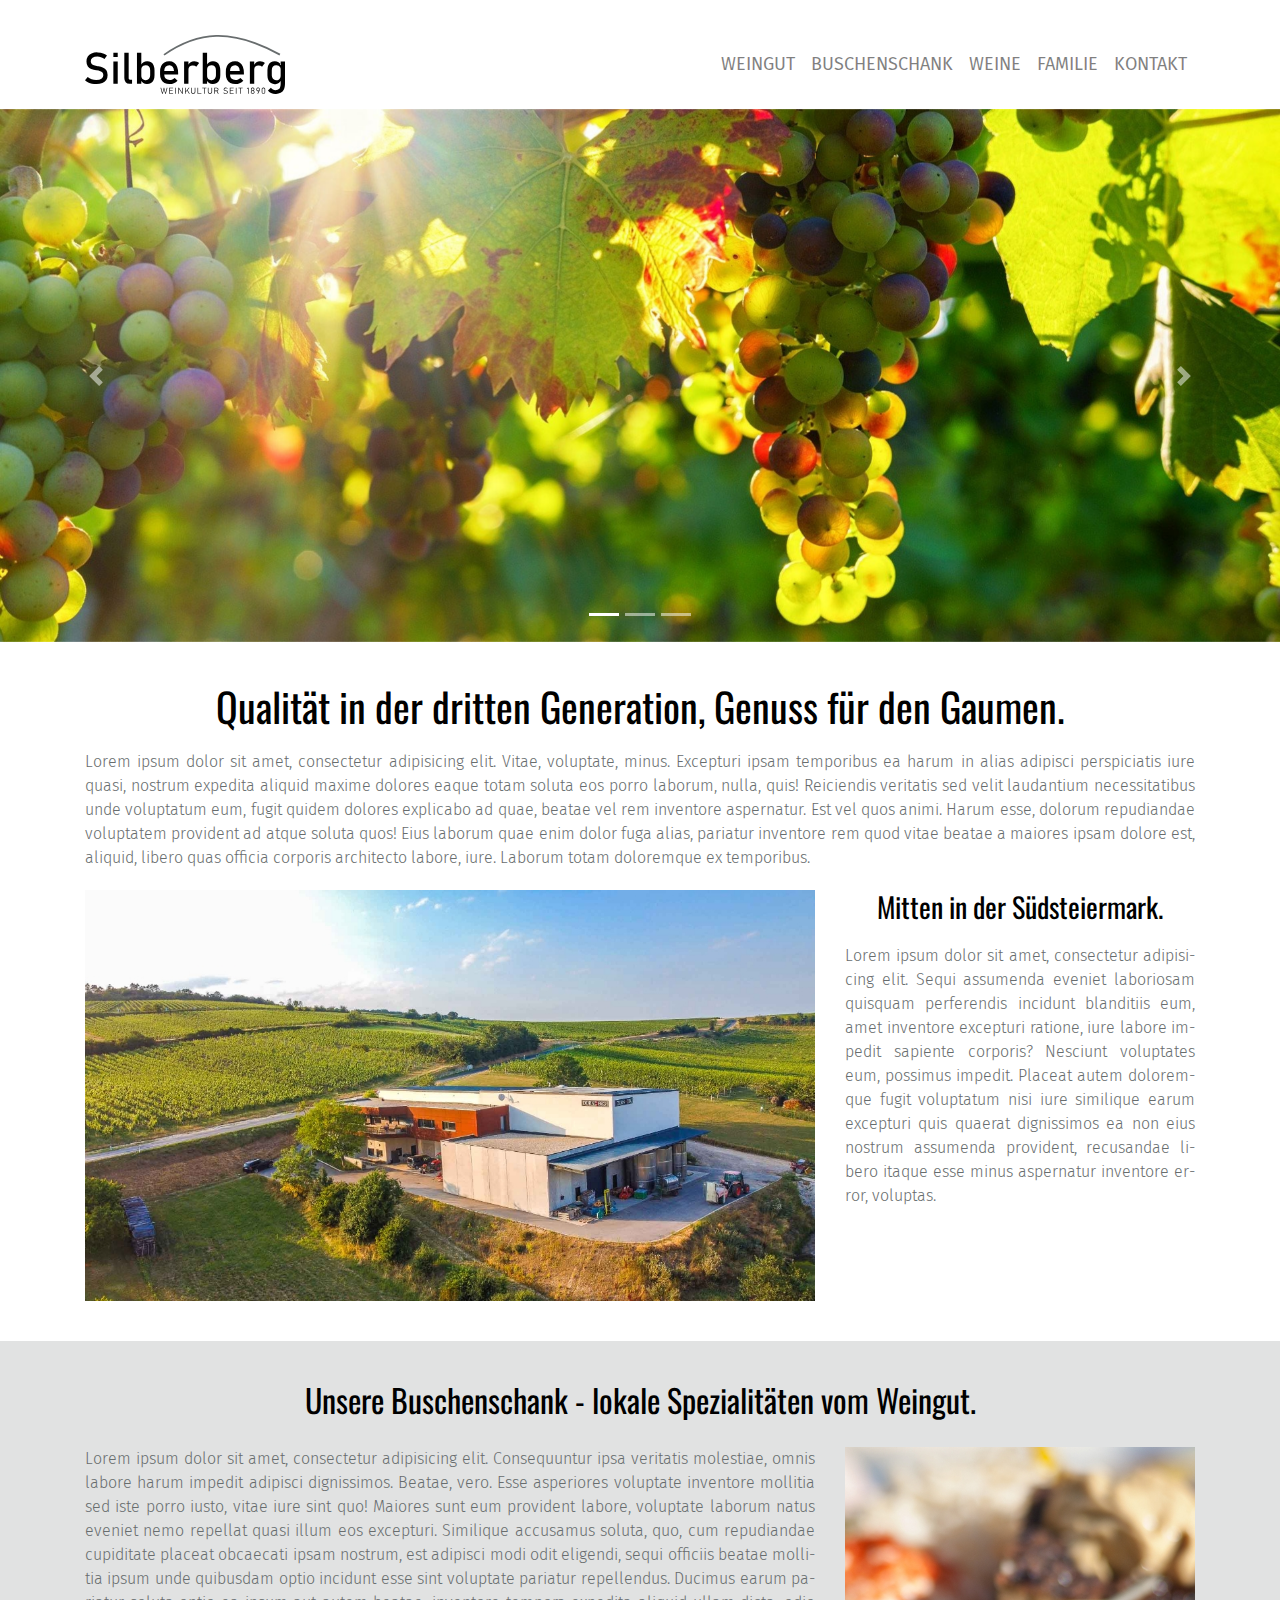
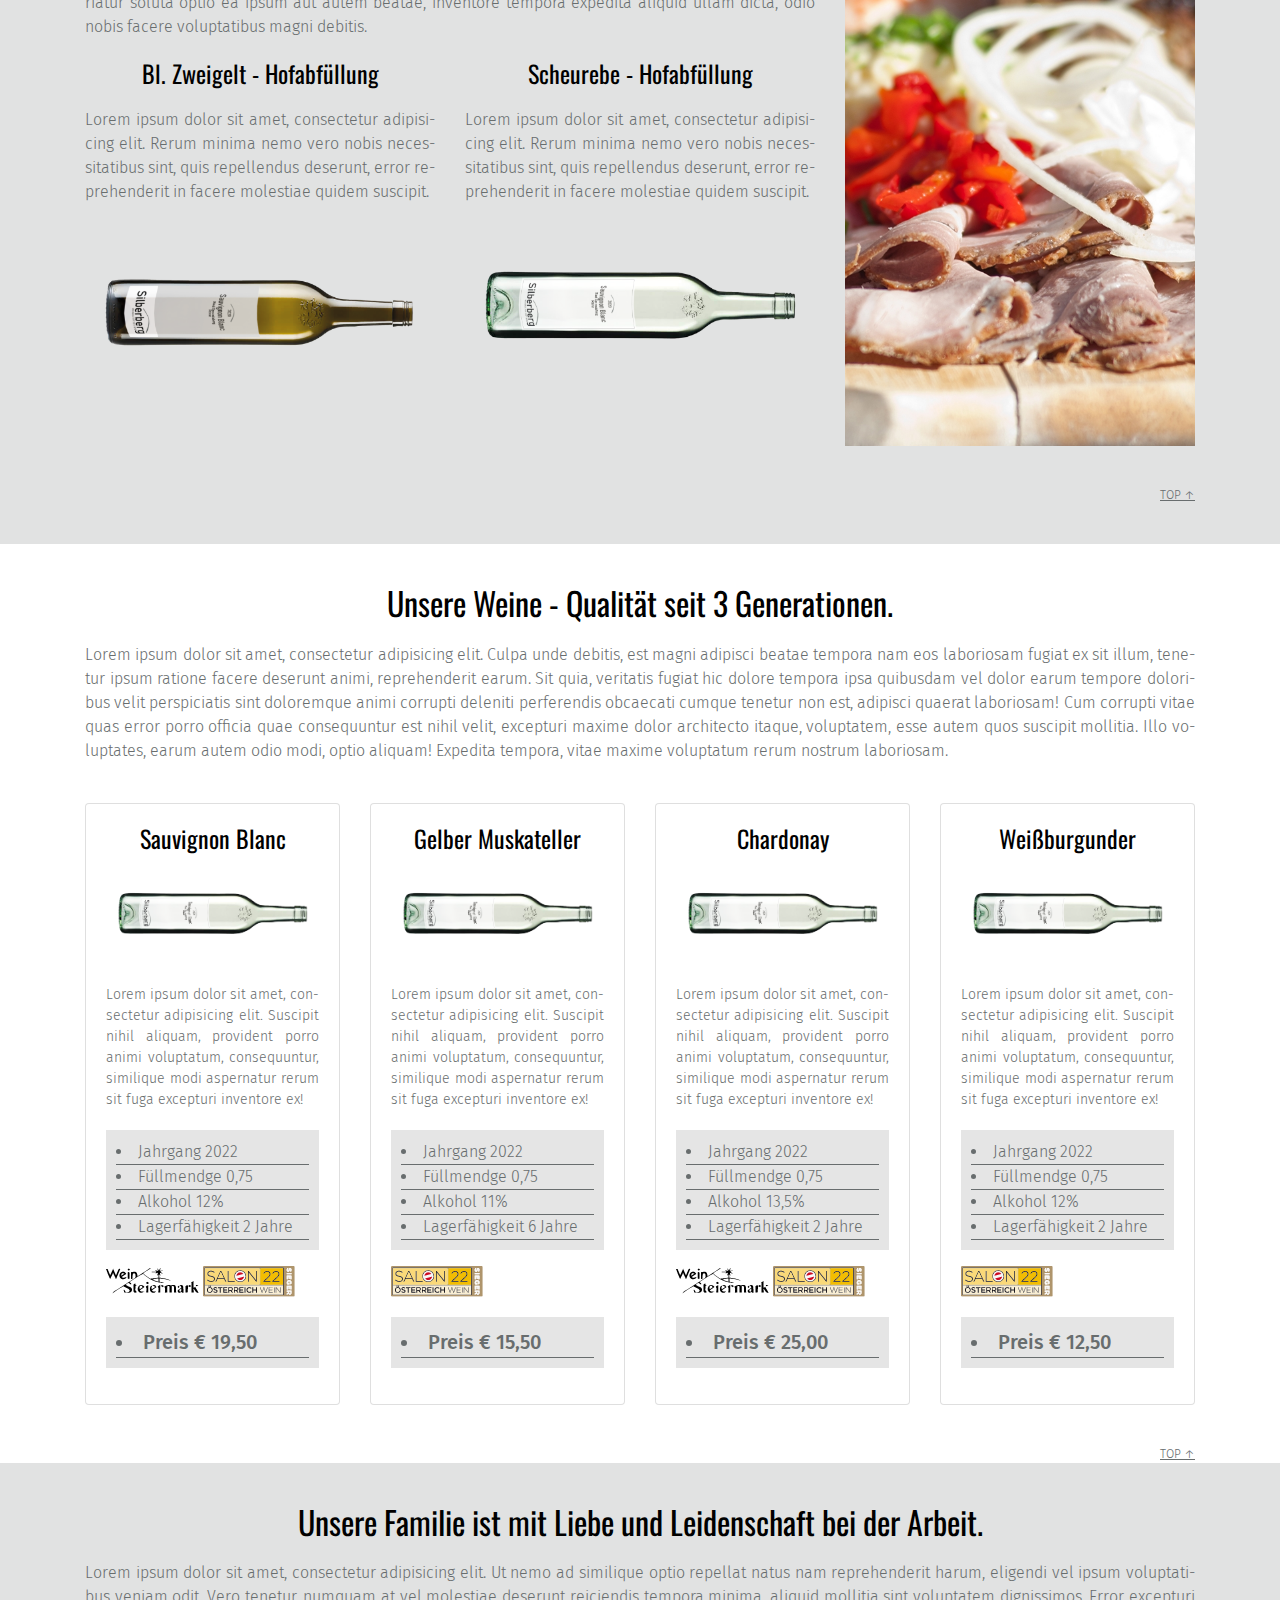
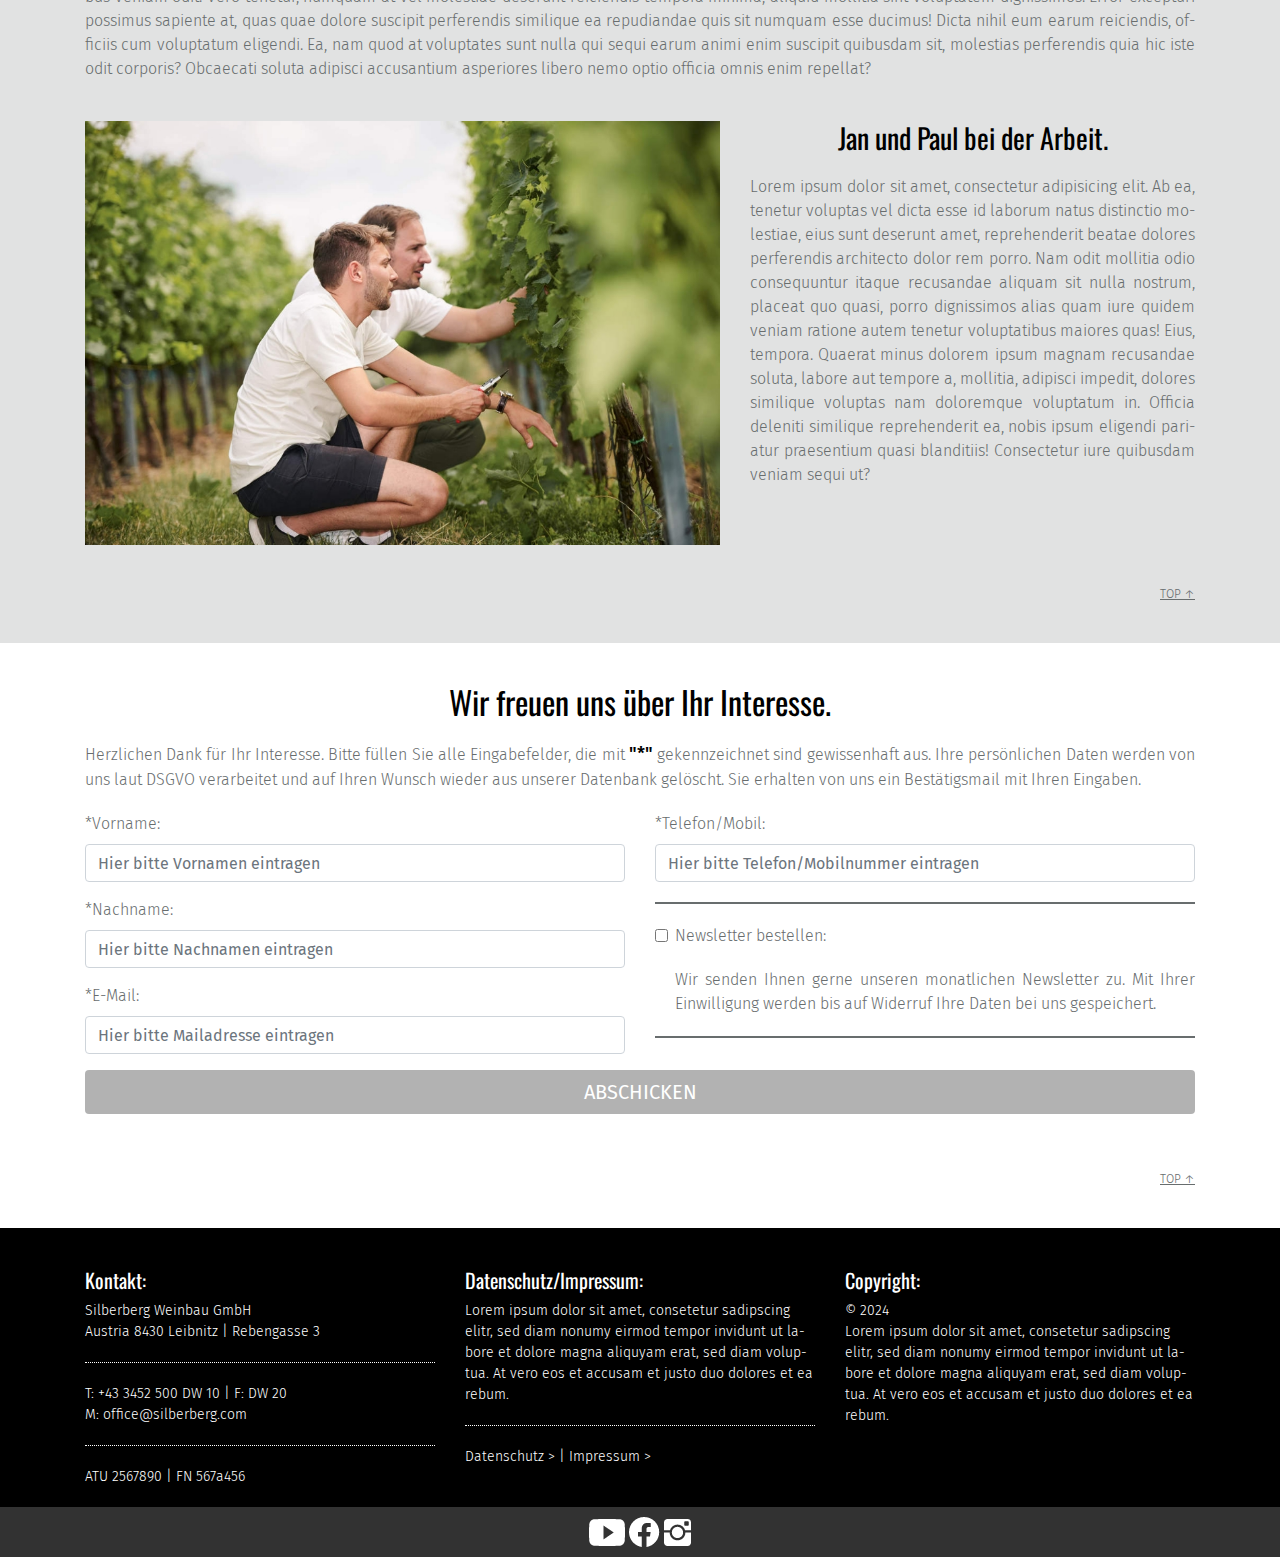
<file: pb01/index.html>
<!DOCTYPE html>
<html lang="de">
<head>
    <title>Weingut Silberberg - Genuss für den Gaumen</title>
    <link href="css/bootstrap.css" rel="stylesheet" type="text/css">
    <link href="css/custom.css" rel="stylesheet" type="text/css">
    <meta charset="UTF-8">
    <meta name="viewport" content="width=device-width, intitial-scale=1.0">
    <meta name="description" content="Weingut Silberberg, Qalitätsweine in der dritten Generation, Genuss für den Gaumen">
    <meta name="keywords" content="Weingut, Genuss">
</head>
<body>
<!-- Begin header - (navbar, carousel) -->
<header id="top" class="container-fluid">
    <div class="container">
        <nav class="navbar navbar-expand-lg navbar-light">
  <a class="navbar-brand" href="#">
      <img class="size-brand" src="img/Logo_Silberberg.svg" alt="Silberberg, Weinbau Gmbh" title="Silberberg">
  </a>
  <button class="navbar-toggler" type="button" data-toggle="collapse" data-target="#navbarSupportedContent" aria-controls="navbarSupportedContent" aria-expanded="false" aria-label="Toggle navigation">
    <span class="navbar-toggler-icon"></span>
  </button>

  <div class="collapse navbar-collapse" id="navbarSupportedContent">
    <ul class="navbar-nav ml-auto">
      <li class="nav-item mx-auto">
        <a class="nav-link" href="#weingut">Weingut</a>
      </li>
      <li class="nav-item mx-auto">
        <a class="nav-link" href="#schank">Buschenschank</a>
      </li>
      <li class="nav-item mx-auto">
        <a class="nav-link" href="#weine">Weine</a>
      </li>
      <li class="nav-item mx-auto">
        <a class="nav-link" href="#winzer">Familie</a>
      </li>
      <li class="nav-item mx-auto">
        <a class="nav-link" href="#kontakt">Kontakt</a>
      </li>
    </ul>
  </div>
</nav>
    </div>
     <!-- Begin Carousel - 3 x Images -->
        <div id="carouselExampleIndicators" class="carousel slide" data-ride="carousel">
  <ol class="carousel-indicators">
    <li data-target="#carouselExampleIndicators" data-slide-to="0" class="active"></li>
    <li data-target="#carouselExampleIndicators" data-slide-to="1"></li>
    <li data-target="#carouselExampleIndicators" data-slide-to="2"></li>
  </ol>
  <div class="carousel-inner">
    <div class="carousel-item active">
      <img src="img/silberberg_weingarten_weisswein_weinrebe.jpg" class="d-block w-100" alt="Silberberg, Weinrebe">
    </div>
    <div class="carousel-item">
      <img src="img/silberberg_weinberg_weingut.jpg" class="d-block w-100" alt="Silberberg, Weinberg">
    </div>
    <div class="carousel-item">
      <img src="img/silberberg_buschenschank_jause.jpg" class="d-block w-100" alt="Silberberg, Buschenschank">
    </div>
  </div>
  <button class="carousel-control-prev" type="button" data-target="#carouselExampleIndicators" data-slide="prev">
    <span class="carousel-control-prev-icon" aria-hidden="true"></span>
    <span class="sr-only">Previous</span>
  </button>
  <button class="carousel-control-next" type="button" data-target="#carouselExampleIndicators" data-slide="next">
    <span class="carousel-control-next-icon" aria-hidden="true"></span>
    <span class="sr-only">Next</span>
  </button>
</div>
    <!-- End Carousel -->
</header>
<!-- End header - (navbar, carousel) -->
<!-- Begin main - (div. sections) -->
<main class="container-fluid">
    <section id="weingut" class="container">
        <h1>Qualität in der dritten Generation, Genuss für den Gaumen.</h1>
        <p class="block">Lorem ipsum dolor sit amet, consectetur adipisicing elit. Vitae, voluptate, minus. Excepturi ipsam temporibus ea harum in alias adipisci perspiciatis iure quasi, nostrum expedita aliquid maxime dolores eaque totam soluta eos porro laborum, nulla, quis! Reiciendis veritatis sed velit laudantium necessitatibus unde voluptatum eum, fugit quidem dolores explicabo ad quae, beatae vel rem inventore aspernatur. Est vel quos animi. Harum esse, dolorum repudiandae voluptatem provident ad atque soluta quos! Eius laborum quae enim dolor fuga alias, pariatur inventore rem quod vitae beatae a maiores ipsam dolore est, aliquid, libero quas officia corporis architecto labore, iure. Laborum totam doloremque ex temporibus.</p>
        <div class="row">
            <div class="col-md-8">
                <img class="w-100" src="img/silberber_weingut_weinberge_suedsteiermark.jpg" alt="Silberberg, Weingut" title="Silberberg, Weingut">
            </div>
            <div class="col-md-4">
                <h3>Mitten in der Südsteiermark.</h3>
                <p class="block">Lorem ipsum dolor sit amet, consectetur adipisicing elit. Sequi assumenda eveniet laboriosam quisquam perferendis incidunt blanditiis eum, amet inventore excepturi ratione, iure labore impedit sapiente corporis? Nesciunt voluptates eum, possimus impedit. Placeat autem doloremque fugit voluptatum nisi iure similique earum excepturi quis quaerat dignissimos ea non eius nostrum assumenda provident, recusandae libero itaque esse minus aspernatur inventore error, voluptas.</p>          
                </div>
        </div>
    </section>
    <section id="schank" class="containter-fluid">
        <div class="container">
            <h2>Unsere Buschenschank - lokale Spezialitäten vom Weingut.</h2>
            <div class="row">
                <div class="col-md-8">
                    <p class="block">
                        Lorem ipsum dolor sit amet, consectetur adipisicing elit. Consequuntur ipsa veritatis molestiae, omnis labore harum impedit adipisci dignissimos. Beatae, vero. Esse asperiores voluptate inventore mollitia sed iste porro iusto, vitae iure sint quo! Maiores sunt eum provident labore, voluptate laborum natus eveniet nemo repellat quasi illum eos excepturi. Similique accusamus soluta, quo, cum repudiandae cupiditate placeat obcaecati ipsam nostrum, est adipisci modi odit eligendi, sequi officiis beatae mollitia ipsum unde quibusdam optio incidunt esse sint voluptate pariatur repellendus. Ducimus earum pariatur soluta optio ea ipsum aut autem beatae, inventore tempora expedita aliquid ullam dicta, odio nobis facere voluptatibus magni debitis.
                    </p>
                    <div class="row">
                        <div class="col-md-6">
                            <h4>Bl. Zweigelt - Hofabfüllung</h4>
                            <p class="block">
                                Lorem ipsum dolor sit amet, consectetur adipisicing elit. Rerum minima nemo vero nobis necessitatibus sint, quis repellendus deserunt, error reprehenderit in facere molestiae quidem suscipit.
                            </p>
                            <img class="w-100" src="img/flasche_etti_dunkel.png" alt="Silberberg, Blauer Zeigelt" title="Blauer Zeigelt">
                        </div>
                        <div class="col-md-6">
                            <h4>Scheurebe - Hofabfüllung</h4>
                            <p class="block">
                                Lorem ipsum dolor sit amet, consectetur adipisicing elit. Rerum minima nemo vero nobis necessitatibus sint, quis repellendus deserunt, error reprehenderit in facere molestiae quidem suscipit.
                            </p>
                            <img class="w-100" src="img/flasche_etti_weiss.png" alt="Silberberg, Scheurebe" title="Scheurebe">
                        </div>
                    </div>
                </div>
                <div class="col-md-4">
                    <img class="w-100 m-top" src="img/silberberg_buschenschank_brettljause.jpg" alt="Silberberg, Brettljause" title="Brettljause">
                </div>
            </div>
            <a class="but-top" href="#top">Top &#8593;</a>
        </div>  
    </section>
    <section id="weine" class="container">
        <h2>Unsere Weine - Qualität seit 3 Generationen.</h2>
        <p class="block">Lorem ipsum dolor sit amet, consectetur adipisicing elit. Culpa unde debitis, est magni adipisci beatae tempora nam eos laboriosam fugiat ex sit illum, tenetur ipsum ratione facere deserunt animi, reprehenderit earum. Sit quia, veritatis fugiat hic dolore tempora ipsa quibusdam vel dolor earum tempore doloribus velit perspiciatis sint doloremque animi corrupti deleniti perferendis obcaecati cumque tenetur non est, adipisci quaerat laboriosam! Cum corrupti vitae quas error porro officia quae consequuntur est nihil velit, excepturi maxime dolor architecto itaque, voluptatem, esse autem quos suscipit mollitia. Illo voluptates, earum autem odio modi, optio aliquam! Expedita tempora, vitae maxime voluptatum rerum nostrum laboriosam.</p>
        <div class="row m-top-40">
            <div class="col-md-3">
                <div class="card">
                    <div class="card-body">
                        <h4 class="card-title">Sauvignon Blanc</h4>
                        <img class="card-img-top" src="img/flasche_etti_weiss.png">
                        <p class="card-text block">
                            Lorem ipsum dolor sit amet, consectetur adipisicing elit. Suscipit nihil aliquam, provident porro animi voluptatum, consequuntur, similique modi aspernatur rerum sit fuga excepturi inventore ex!
                        </p>
                        <ul class="wine">
                            <li>Jahrgang 2022</li>
                            <li>Füllmendge 0,75</li>
                            <li>Alkohol 12%</li>
                            <li>Lagerfähigkeit 2 Jahre</li>
                        </ul>
                        <div><img src="img/logo_wein_steiermark.png" alt="Wein Steiermark">&nbsp;<img src="img/logo_salon.png" alt="Salonsieger Österreich"></div>
                        <ul class="wine m-top">
                            <li class="price">Preis € 19,50</li>
                        </ul>
                    </div>
                </div>
            </div>
            <div class="col-md-3">
                <div class="card">
                    <div class="card-body">
                        <h4 class="card-title">Gelber Muskateller</h4>
                        <img class="card-img-top" src="img/flasche_etti_weiss.png">
                        <p class="card-text block">
                            Lorem ipsum dolor sit amet, consectetur adipisicing elit. Suscipit nihil aliquam, provident porro animi voluptatum, consequuntur, similique modi aspernatur rerum sit fuga excepturi inventore ex!
                        </p>
                        <ul class="wine">
                            <li>Jahrgang 2022</li>
                            <li>Füllmendge 0,75</li>
                            <li>Alkohol 11%</li>
                            <li>Lagerfähigkeit 6 Jahre</li>
                        </ul>
                        <div><img src="img/logo_salon.png" alt="Salonsieger Österreich"></div>
                        <ul class="wine m-top">
                            <li class="price">Preis € 15,50</li>
                        </ul>
                    </div>
                </div>
            </div>
            <div class="col-md-3">
                <div class="card">
                    <div class="card-body">
                        <h4 class="card-title">Chardonay</h4>
                        <img class="card-img-top" src="img/flasche_etti_weiss.png">
                        <p class="card-text block">
                            Lorem ipsum dolor sit amet, consectetur adipisicing elit. Suscipit nihil aliquam, provident porro animi voluptatum, consequuntur, similique modi aspernatur rerum sit fuga excepturi inventore ex!
                        </p>
                        <ul class="wine">
                            <li>Jahrgang 2022</li>
                            <li>Füllmendge 0,75</li>
                            <li>Alkohol 13,5%</li>
                            <li>Lagerfähigkeit 2 Jahre</li>
                        </ul>
                        <div><img src="img/logo_wein_steiermark.png" alt="Wein Steiermark">&nbsp;<img src="img/logo_salon.png" alt="Salonsieger Österreich"></div>
                        <ul class="wine m-top">
                            <li class="price">Preis € 25,00</li>
                        </ul>
                    </div>
                </div>
            </div>
            <div class="col-md-3">
                <div class="card">
                    <div class="card-body">
                        <h4 class="card-title">Weißburgunder</h4>
                        <img class="card-img-top" src="img/flasche_etti_weiss.png">
                        <p class="card-text block">
                            Lorem ipsum dolor sit amet, consectetur adipisicing elit. Suscipit nihil aliquam, provident porro animi voluptatum, consequuntur, similique modi aspernatur rerum sit fuga excepturi inventore ex!
                        </p>
                        <ul class="wine">
                            <li>Jahrgang 2022</li>
                            <li>Füllmendge 0,75</li>
                            <li>Alkohol 12%</li>
                            <li>Lagerfähigkeit 2 Jahre</li>
                        </ul>
                        <div><img src="img/logo_salon.png" alt="Salonsieger Österreich"></div>
                        <ul class="wine m-top">
                            <li class="price">Preis € 12,50</li>
                        </ul>
                    </div>
                </div>
            </div> 
        </div>
         <a class="but-top" href="#top">Top &#8593;</a>
    </section>
    <section id="winzer" class="container-fluid">
        <div class="container">
            <h2>Unsere Familie ist mit Liebe und Leidenschaft bei der Arbeit.</h2>
            <p class="block">Lorem ipsum dolor sit amet, consectetur adipisicing elit. Ut nemo ad similique optio repellat natus nam reprehenderit harum, eligendi vel ipsum voluptatibus veniam odit. Vero tenetur, numquam at vel molestiae deserunt reiciendis tempora minima, aliquid mollitia sint voluptatem dignissimos. Error excepturi possimus sapiente at, quas quae dolore suscipit perferendis similique ea repudiandae quis sit numquam esse ducimus! Dicta nihil eum earum reiciendis, officiis cum voluptatum eligendi. Ea, nam quod at voluptates sunt nulla qui sequi earum animi enim suscipit quibusdam sit, molestias perferendis quia hic iste odit corporis? Obcaecati soluta adipisci accusantium asperiores libero nemo optio officia omnis enim repellat?</p>
            <div class="row m-top-40">
                <div class="col-md-7">
                    <img class="w-100" src="img/Heerkretz-Jan-und-Paul.jpg" alt="Familie Weingut Silberberg" title="Jan & Paul">
                </div> 
                <div class="col-md-5">
                    <h3>Jan und Paul bei der Arbeit.</h3>
                    <p class="block">Lorem ipsum dolor sit amet, consectetur adipisicing elit. Ab ea, tenetur voluptas vel dicta esse id laborum natus distinctio molestiae, eius sunt deserunt amet, reprehenderit beatae dolores perferendis architecto dolor rem porro. Nam odit mollitia odio consequuntur itaque recusandae aliquam sit nulla nostrum, placeat quo quasi, porro dignissimos alias quam iure quidem veniam ratione autem tenetur voluptatibus maiores quas! Eius, tempora. Quaerat minus dolorem ipsum magnam recusandae soluta, labore aut tempore a, mollitia, adipisci impedit, dolores similique voluptas nam doloremque voluptatum in. Officia deleniti similique reprehenderit ea, nobis ipsum eligendi pariatur praesentium quasi blanditiis! Consectetur iure quibusdam veniam sequi ut?</p>
                </div>
            </div>
            <a class="but-top" href="#top">Top &#8593;</a>
        </div>
    </section>
    <section id="kontakt" class="container">
        <h2>Wir freuen uns über Ihr Interesse.</h2>
        <p class="block">
            Herzlichen Dank für Ihr Interesse. Bitte füllen Sie alle Eingabefelder, die mit <span class="bold">"*"</span> gekennzeichnet sind gewissenhaft aus. Ihre persönlichen Daten werden von uns laut DSGVO verarbeitet und auf Ihren Wunsch wieder aus unserer Datenbank gelöscht. Sie erhalten von uns ein Bestätigsmail mit Ihren Eingaben.
        </p>
        <form id="feedback" action="mailto:office@silberberg.com?subject=Kontaktformular" method="post" enctype="text/plain">
          <div class="row">
              <div class="col-md-6">
                  <div class="form-group">
                      <label>*Vorname:</label>
                      <input class="form-control" type="text" id="Vorname" placeholder="Hier bitte Vornamen eintragen" required>
                  </div>
                  <div class="form-group">
                      <label>*Nachname:</label>
                      <input class="form-control" type="text" id="Nachname" placeholder="Hier bitte Nachnamen eintragen" required>
                  </div>
                  <div class="form-group">
                      <label>*E-Mail:</label>
                      <input class="form-control" type="email" id="Email" placeholder="Hier bitte Mailadresse eintragen" required>
                  </div>
              </div>
              <div class="col-md-6">
                  <div class="form-group">
                      <label>*Telefon/Mobil:</label>
                      <input class="form-control" type="tel" id="Telefon" placeholder="Hier bitte Telefon/Mobilnummer eintragen" required>
                  </div>
                  <div class="line"></div>
                  <div class="form-group form-check">
                        <input type="checkbox" class="form-check-input" id="newsletter">
                        <label class="form-check-label" for="newsletter">Newsletter bestellen:</label>
                        <p class="block">
                            Wir senden Ihnen gerne unseren monatlichen Newsletter zu. Mit Ihrer Einwilligung werden bis auf Widerruf Ihre Daten bei uns gespeichert.
                        </p>
                  </div>
                  <div class="line"></div>
              </div>
          </div>
          <div class="form-group">
              <button class="btn btn-block btn-custom" type="submit">Abschicken</button>
          </div>  
        </form>
        <a class="but-top" href="#top">Top &#8593;</a>
    </section>
</main>
<!-- End main - (div. sections) -->
<!-- Begin Footer -->
<footer class="container-fluid">
    <div class="container">
        <div class="row">
            <div class="col-md-4">
                <h4>Kontakt:</h4>
                    Silberberg Weinbau GmbH<br>
                    Austria 8430 Leibnitz | Rebengasse 3
                    <div class="line"></div>
                    T: +43 3452 500 DW 10 | F: DW 20<br>
                    M: office@silberberg.com
                    <div class="line"></div>
                    ATU 2567890 | FN 567a456
            </div>
            <div class="col-md-4">
                <h4>Datenschutz/Impressum:</h4>
                     Lorem ipsum dolor sit amet, consetetur sadipscing elitr, sed diam nonumy eirmod tempor invidunt ut labore et dolore magna aliquyam erat, sed diam voluptua. At vero eos et accusam et justo duo dolores et ea rebum. 
                    <div class="line"></div>
                    <a href="sites/datenschutz.html">Datenschutz</a> > | <a href="sites/impressum.html">Impressum</a> >
            </div> 
            <div class="col-md-4">
                <h4>Copyright:</h4>
                    &copy; 2024<br>
                     Lorem ipsum dolor sit amet, consetetur sadipscing elitr, sed diam nonumy eirmod tempor invidunt ut labore et dolore magna aliquyam erat, sed diam voluptua. At vero eos et accusam et justo duo dolores et ea rebum. 
            </div>
        </div>
    </div>
    <div id="info" class="containter-fluid">
       <img src="img/Icon%20ion-logo-youtube.png" alt="YouTube" title="YouTube"> <img src="img/Icon%20ion-logo-facebook.png" alt="Facebook" title="Facebook"> <img src="img/Icon%20ion-social-instagram.png" alt="Instagram" title="Instagram">
    </div>
</footer>
<!-- End Footer -->
<!-- Scripte für Bootstrap -->
<script src="js/jquery-3.7.1.min.js" type="text/javascript"></script>
<script src="js/bootstrap.js" type="text/javascript"></script>
<script src="js/smooth.js" type="text/javascript"></script>
</body>
</html>
</file>
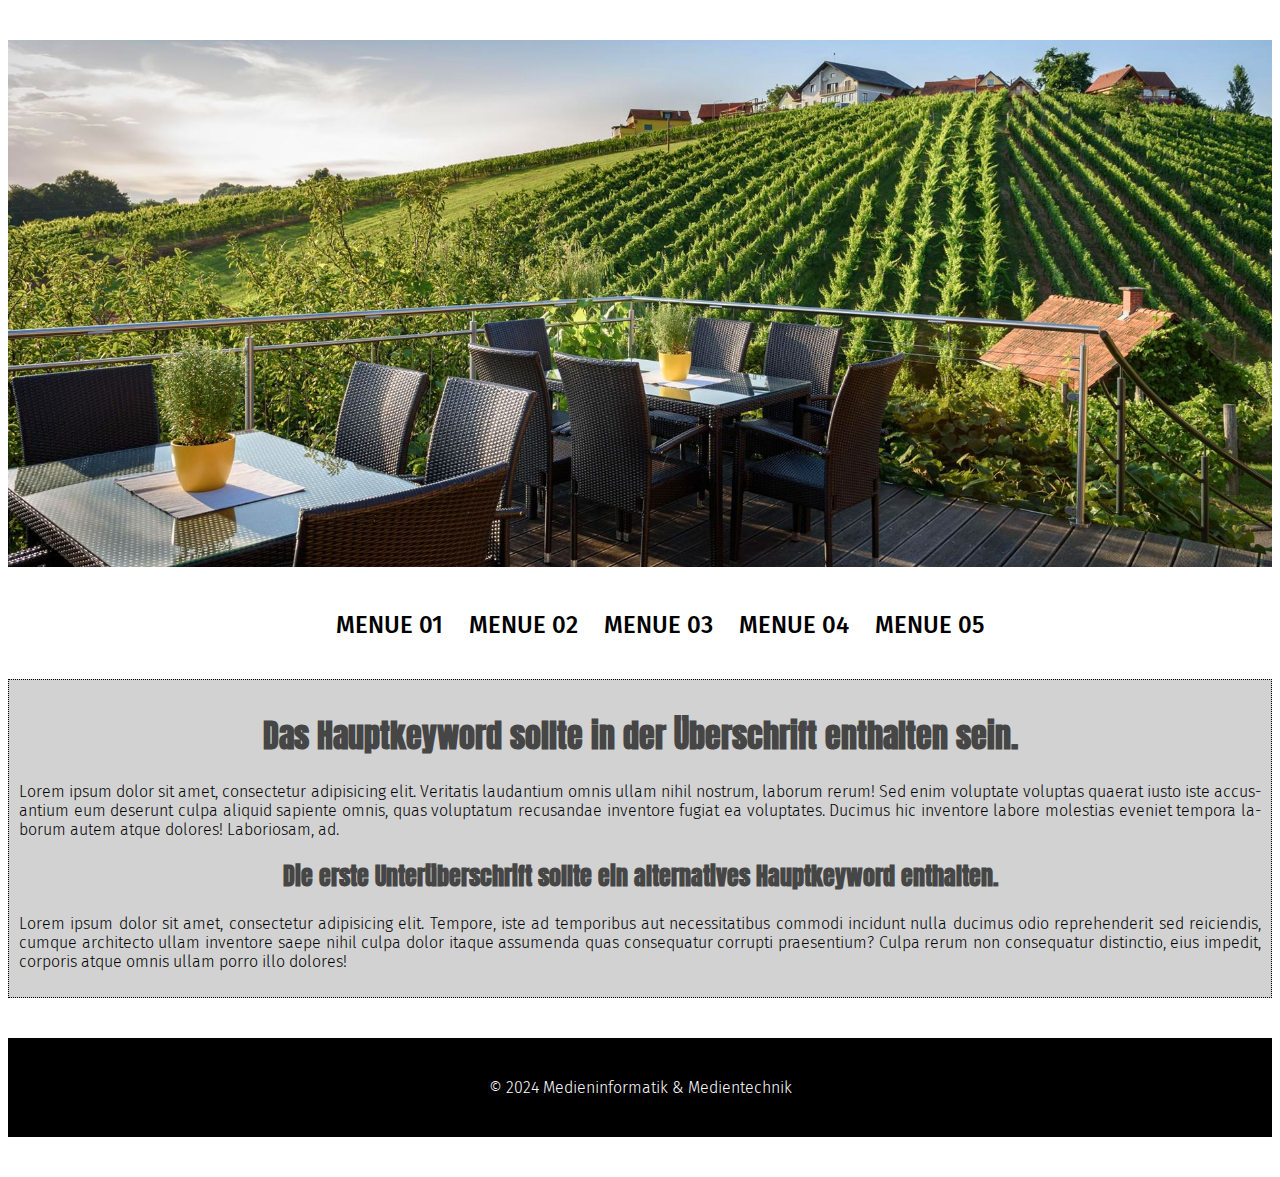
<file: #HG LB/Web/html+css/first_html/index.html>
<!DOCTYPE html>
<html lang="de">
<head>
    <title>Hier sollte das Hauptkeyword enthalten sein.</title>
    <link href="css/custom.css" rel="stylesheet" type="text/css">
    <meta charset="UTF-8">
    <meta name="viewport" content="width=device-width, intitial-scale=1.0">
    <meta name="description" content="Ist die Beschreibung des Inhaltes in kurzen Worten.">
    <meta name="keywords" content="Suchbegriffe, max. 3-4">
</head>
<body>
<header>
    <img class="img-fill" src="img/silberberg_weinberg_weingut.jpg" alt="Weinberg im Weingut Silberberg" title="Weinberg">
</header>
    <nav class="nav-center">
        <ul>
            <li><a href="#">Menue 01</a></li>
            <li><a href="#">Menue 02</a></li>
            <li><a href="#">Menue 03</a></li>
            <li><a href="#">Menue 04</a></li>
            <li><a href="https://orf.at" target="_blank">Menue 05</a></li>
        </ul>
    </nav>
    <!-- Hier beginnt der Content der Seite -->
<main>
    <article>
        <h1>Das Hauptkeyword sollte in der Überschrift enthalten sein.</h1>
        <p class="text-block">Lorem ipsum dolor sit amet, consectetur adipisicing elit. Veritatis laudantium omnis ullam nihil nostrum, laborum rerum! Sed enim voluptate voluptas quaerat iusto iste accusantium eum deserunt culpa aliquid sapiente omnis, quas voluptatum recusandae inventore fugiat ea voluptates. Ducimus hic inventore labore molestias eveniet tempora laborum autem atque dolores! Laboriosam, ad.</p>
        <h2>Die erste Unterüberschrift sollte ein alternatives Hauptkeyword enthalten.</h2>
        <p class="text-block">Lorem ipsum dolor sit amet, consectetur adipisicing elit. Tempore, iste ad temporibus aut necessitatibus commodi incidunt nulla ducimus odio reprehenderit sed reiciendis, cumque architecto ullam inventore saepe nihil culpa dolor itaque assumenda quas consequatur corrupti praesentium? Culpa rerum non consequatur distinctio, eius impedit, corporis atque omnis ullam porro illo dolores!</p>
    </article>
</main>
<footer>&copy; 2024 Medieninformatik &amp; Medientechnik</footer>
</body>
</html>
</file>
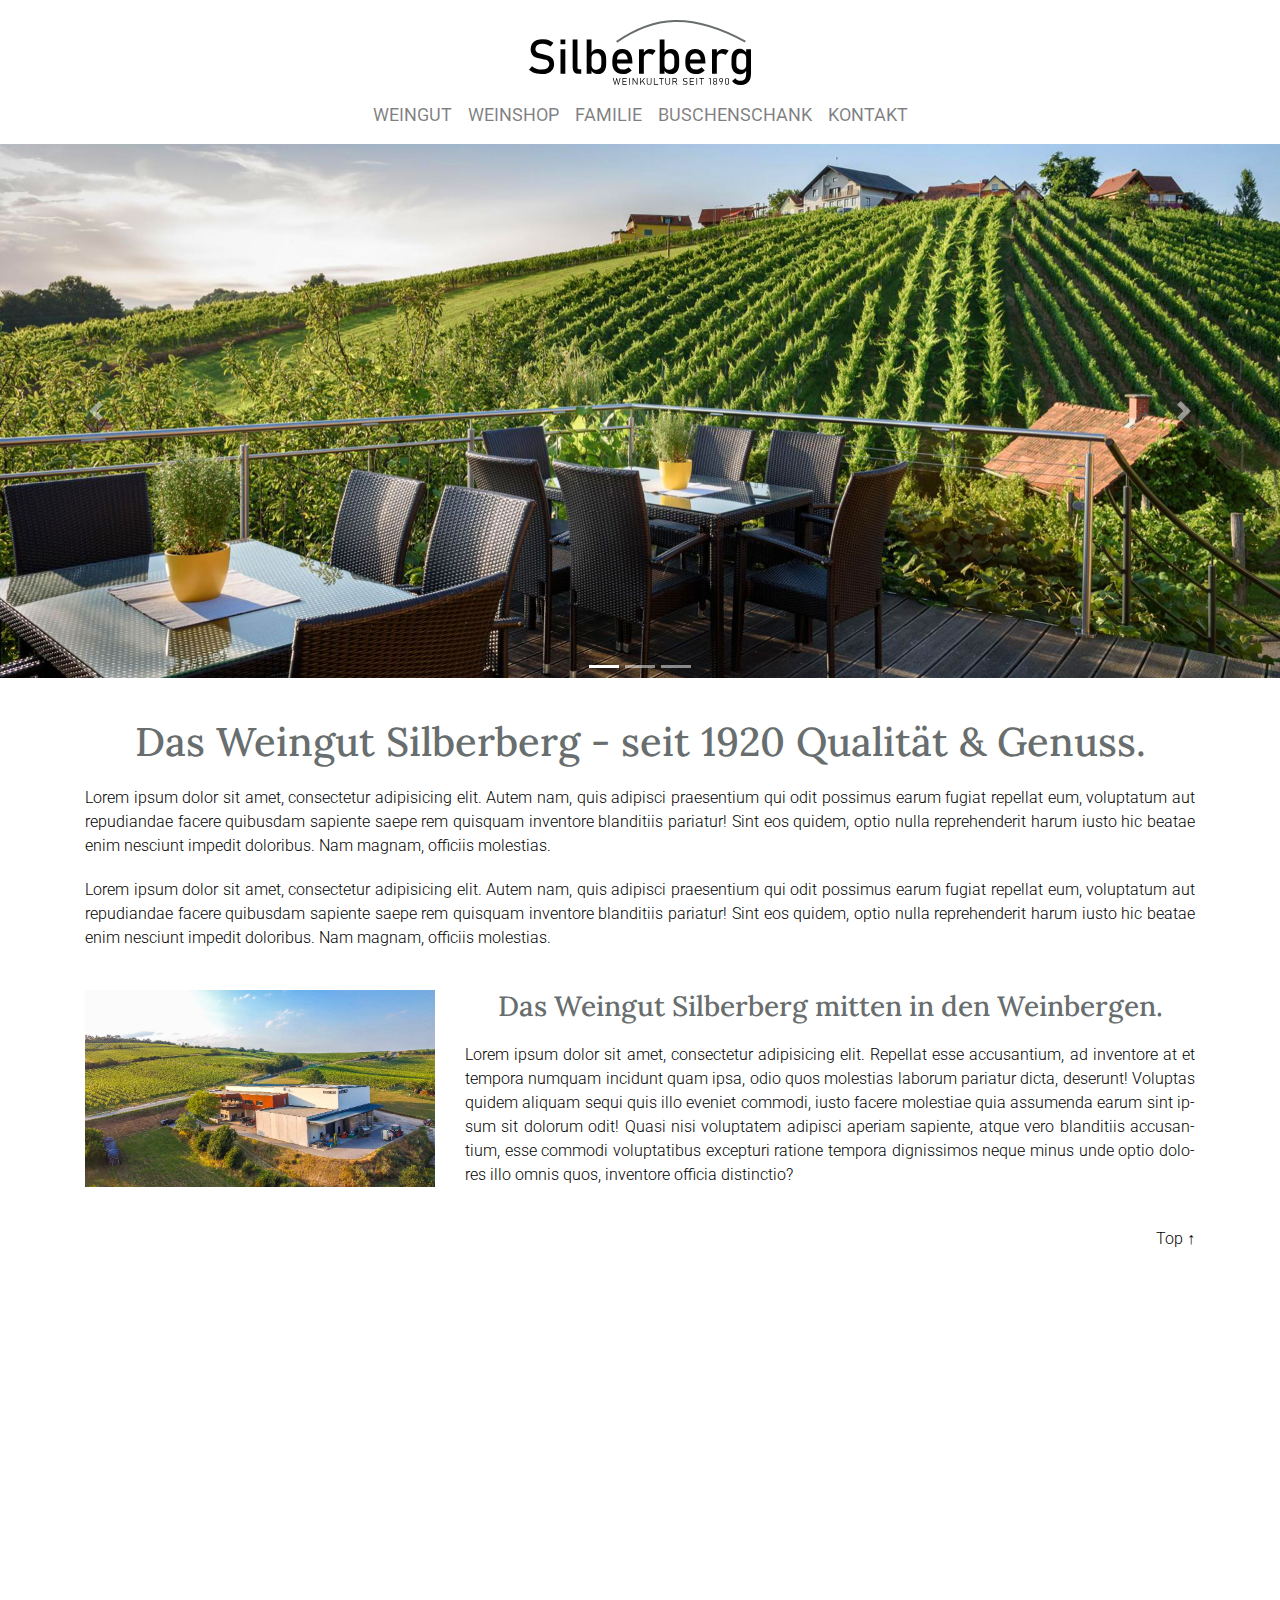
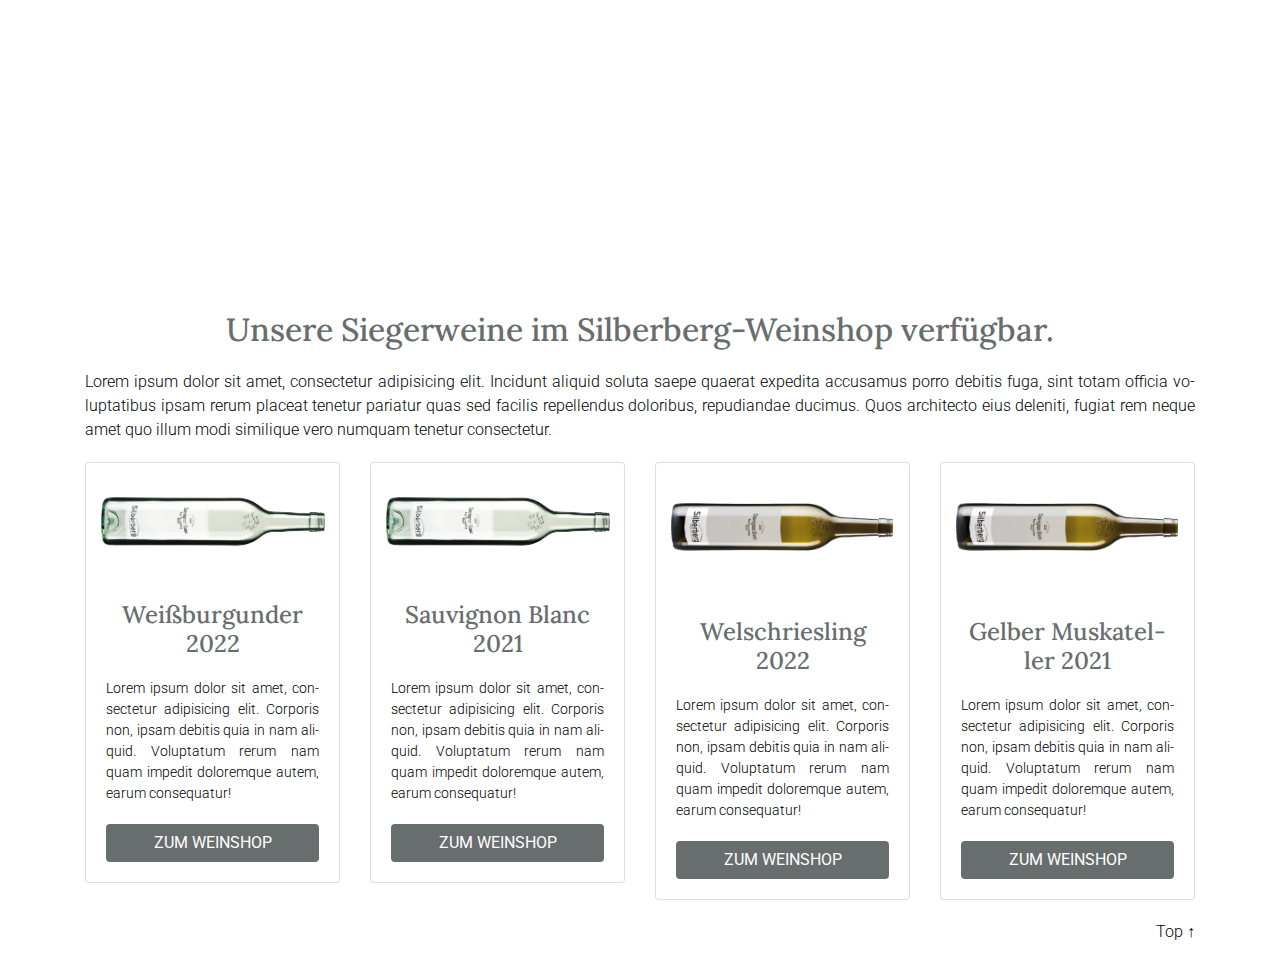
<file: #HG LB/Web/w_html/bootstrap/index.html>
<!DOCTYPE html>
<html lang="de">
<head>
    <title>In Titel sollte das Hauptkeyword enthalten sein.(70 Zeichen)</title>
    <link rel="icon" href="img/favicon.svg" type="image/svg+xml">
    <link href="css/bootstrap.css" rel="stylesheet" type="text/css">
    <link href="css/style.css" rel="stylesheet" type="text/css">
    <meta charset="UTF-8">
    <meta name="viewport" content="width=device-width, initial-scale=1.0">
    <meta name="description" content="Das Hauptkeyword enthalten, kurze Vorschau auf den Inhalt.">
    <meta name="keywords" content="Hauptkeyword, weitere 2-3 Keywords">
</head>
<body>
<header class="container-fluid" id="top">
    <div class="container" id="brand">
        <img class="logo-size" src="img/Logo_Silberberg.svg" alt="Weingut Silberberg, Tradition seit 1920" title="Weingut Silberberg">
    </div>
    <div class="container">
        <nav class="navbar navbar-expand-lg navbar-light">
          <button class="navbar-toggler mx-auto" type="button" data-toggle="collapse" data-target="#navbarSupportedContent" aria-controls="navbarSupportedContent" aria-expanded="false" aria-label="Toggle navigation">
            <span class="navbar-toggler-icon"></span>
          </button>
  <div class="collapse navbar-collapse" id="navbarSupportedContent">
    <ul class="navbar-nav mx-auto">
      <li class="nav-item mx-auto">
        <a href="#weingut" class="nav-link">Weingut</a>
      </li>
      <li class="nav-item mx-auto">
        <a href="#weinshop" class="nav-link">Weinshop</a>
      </li>
      <li class="nav-item mx-auto">
        <a href="#familie" class="nav-link">Familie</a>
      </li>
      <li class="nav-item mx-auto">
        <a href="#schank" class="nav-link">Buschenschank</a>
      </li>
      <li class="nav-item mx-auto">
        <a href="#kontakt" class="nav-link">Kontakt</a>
      </li>
    </ul>
  </div>
</nav>
    </div>
    <div class="container-fluid">
        <div id="carouselExampleIndicators" class="carousel slide" data-ride="carousel">
  <ol class="carousel-indicators">
    <li data-target="#carouselExampleIndicators" data-slide-to="0" class="active"></li>
    <li data-target="#carouselExampleIndicators" data-slide-to="1"></li>
    <li data-target="#carouselExampleIndicators" data-slide-to="2"></li>
  </ol>
  <div class="carousel-inner">
    <div class="carousel-item active">
      <img src="img/silberberg_weinberg_weingut.png" class="d-block w-100" alt="Weinberge Weingut Silberberg">
    </div>
    <div class="carousel-item">
      <img src="img/silberberg_buschenschank_jause.png" class="d-block w-100" alt="Jause Buschenschank Silberberg">
    </div>
    <div class="carousel-item">
      <img src="img/silberberg_weingarten_weisswein_weinrebe.png" class="d-block w-100" alt="Weingut Silberberg Weisswein">
    </div>
  </div>
  <button class="carousel-control-prev" type="button" data-target="#carouselExampleIndicators" data-slide="prev">
    <span class="carousel-control-prev-icon" aria-hidden="true"></span>
    <span class="sr-only">Previous</span>
  </button>
  <button class="carousel-control-next" type="button" data-target="#carouselExampleIndicators" data-slide="next">
    <span class="carousel-control-next-icon" aria-hidden="true"></span>
    <span class="sr-only">Next</span>
  </button>
</div>
    </div>
</header>
<main class="container-fluid">
    <section class="container" id="weingut">
       <h1 class="space-top">Das Weingut Silberberg - seit 1920 Qualität &amp; Genuss.</h1>
         <p class="block">Lorem ipsum dolor sit amet, consectetur adipisicing elit. Autem nam, quis adipisci praesentium qui odit possimus earum fugiat repellat eum, voluptatum aut repudiandae facere quibusdam sapiente saepe rem quisquam inventore blanditiis pariatur! Sint eos quidem, optio nulla reprehenderit harum iusto hic beatae enim nesciunt impedit doloribus. Nam magnam, officiis molestias.</p>
         <p class="block">Lorem ipsum dolor sit amet, consectetur adipisicing elit. Autem nam, quis adipisci praesentium qui odit possimus earum fugiat repellat eum, voluptatum aut repudiandae facere quibusdam sapiente saepe rem quisquam inventore blanditiis pariatur! Sint eos quidem, optio nulla reprehenderit harum iusto hic beatae enim nesciunt impedit doloribus. Nam magnam, officiis molestias.</p>
         <div class="row space-top">
             <div class="col-md-4">
                 <img class="w-100" src="img/silberber_weingut_weinberge_suedsteiermark-1.png" alt="Weingut Silberberg - Tradition seit 1920" title="Weingut Silberberg">
             </div>
             <div class="col-md-8">
                 <h3>Das Weingut Silberberg mitten in den Weinbergen.</h3>
                 <p class="block">
                     Lorem ipsum dolor sit amet, consectetur adipisicing elit. Repellat esse accusantium, ad inventore at et tempora numquam incidunt quam ipsa, odio quos molestias laborum pariatur dicta, deserunt! Voluptas quidem aliquam sequi quis illo eveniet commodi, iusto facere molestiae quia assumenda earum sint ipsum sit dolorum odit! Quasi nisi voluptatem adipisci aperiam sapiente, atque vero blanditiis accusantium, esse commodi voluptatibus excepturi ratione tempora dignissimos neque minus unde optio dolores illo omnis quos, inventore officia distinctio?
             </div>
         </div>
         <div class="but-top"><a href="#top">Top &uarr;</a></div>
    </section>
    <section class="container-fluid" id="weinshop">
        <div class="parallax-01"></div>
        <div class="container">
            <h2 class="space-top">Unsere Siegerweine im Silberberg-Weinshop verfügbar.</h2>
            <p class="block">
                    Lorem ipsum dolor sit amet, consectetur adipisicing elit. Incidunt aliquid soluta saepe quaerat expedita accusamus porro debitis fuga, sint totam officia voluptatibus ipsam rerum placeat tenetur pariatur quas sed facilis repellendus doloribus, repudiandae ducimus. Quos architecto eius deleniti, fugiat rem neque amet quo illum modi similique vero numquam tenetur consectetur.
            </p>
            <div class="row">
                <div class="col-md-3">
                    <div class="card">
                          <img src="img/flasche_etti_weiss.png" class="card-img-top" alt="Silberberg Weißburgunder">
                          <div class="card-body">
                            <h4 class="card-title">Weißburgunder 2022</h4>
                            <p class="card-text block">
                                Lorem ipsum dolor sit amet, consectetur adipisicing elit. Corporis non, ipsam debitis quia in nam aliquid. Voluptatum rerum nam quam impedit doloremque autem, earum consequatur!
                            </p>
                            <a href="#" class="btn btn-block btn-common">Zum Weinshop</a>
                          </div>
                    </div>
                </div>
                <div class="col-md-3">
                    <div class="card">
                          <img src="img/flasche_etti_weiss.png" class="card-img-top" alt="Silberberg Weißburgunder">
                          <div class="card-body">
                            <h4 class="card-title">Sauvignon Blanc 2021</h4>
                            <p class="card-text block">
                                Lorem ipsum dolor sit amet, consectetur adipisicing elit. Corporis non, ipsam debitis quia in nam aliquid. Voluptatum rerum nam quam impedit doloremque autem, earum consequatur!
                            </p>
                            <a href="#" class="btn btn-block btn-common">Zum Weinshop</a>
                          </div>
                    </div>
                </div>
                <div class="col-md-3">
                    <div class="card">
                          <img src="img/flasche_etti_dunkel.png" class="card-img-top" alt="Silberberg Weißburgunder">
                          <div class="card-body">
                            <h4 class="card-title">Welschriesling 2022</h4>
                            <p class="card-text block">
                                Lorem ipsum dolor sit amet, consectetur adipisicing elit. Corporis non, ipsam debitis quia in nam aliquid. Voluptatum rerum nam quam impedit doloremque autem, earum consequatur!
                            </p>
                            <a href="#" class="btn btn-block btn-common">Zum Weinshop</a>
                          </div>
                    </div>
                </div>
                <div class="col-md-3">
                    <div class="card">
                          <img src="img/flasche_etti_dunkel.png" class="card-img-top" alt="Silberberg Weißburgunder">
                          <div class="card-body">
                            <h4 class="card-title">Gelber Muskateller 2021</h4>
                            <p class="card-text block">
                                Lorem ipsum dolor sit amet, consectetur adipisicing elit. Corporis non, ipsam debitis quia in nam aliquid. Voluptatum rerum nam quam impedit doloremque autem, earum consequatur!
                            </p>
                            <a href="#" class="btn btn-block btn-common">Zum Weinshop</a>
                          </div>
                    </div>
                </div>
            </div>
            <div class="but-top"><a href="#top">Top &uarr;</a></div>
        </div>
    </section>
</main>

<!-- Javascripte für Bootstrap -->
<script src="js/jquery-3.7.1.js" type="text/javascript"></script>
<script src="js/bootstrap.js" type="text/javascript"></script>
<script src="js/smooth.js" type="text/javascript"></script>
</body>
</html>
</file>
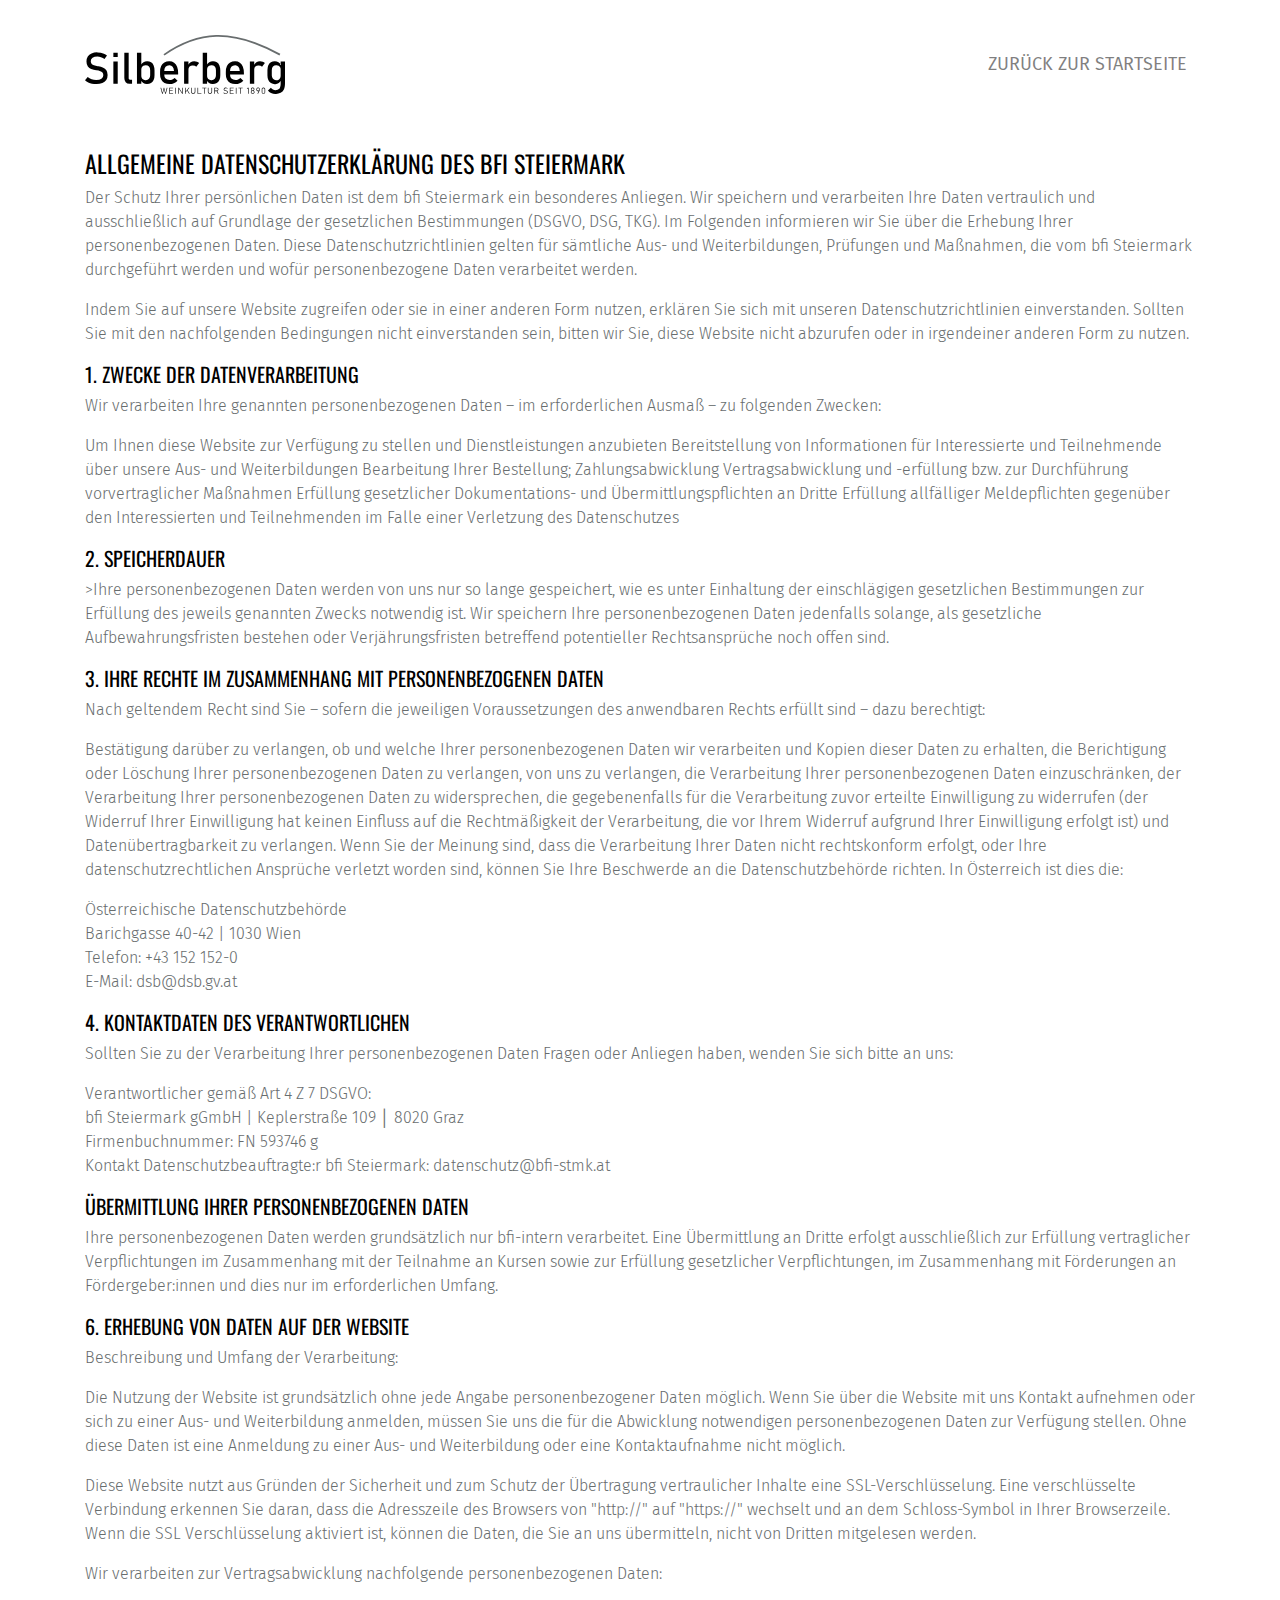
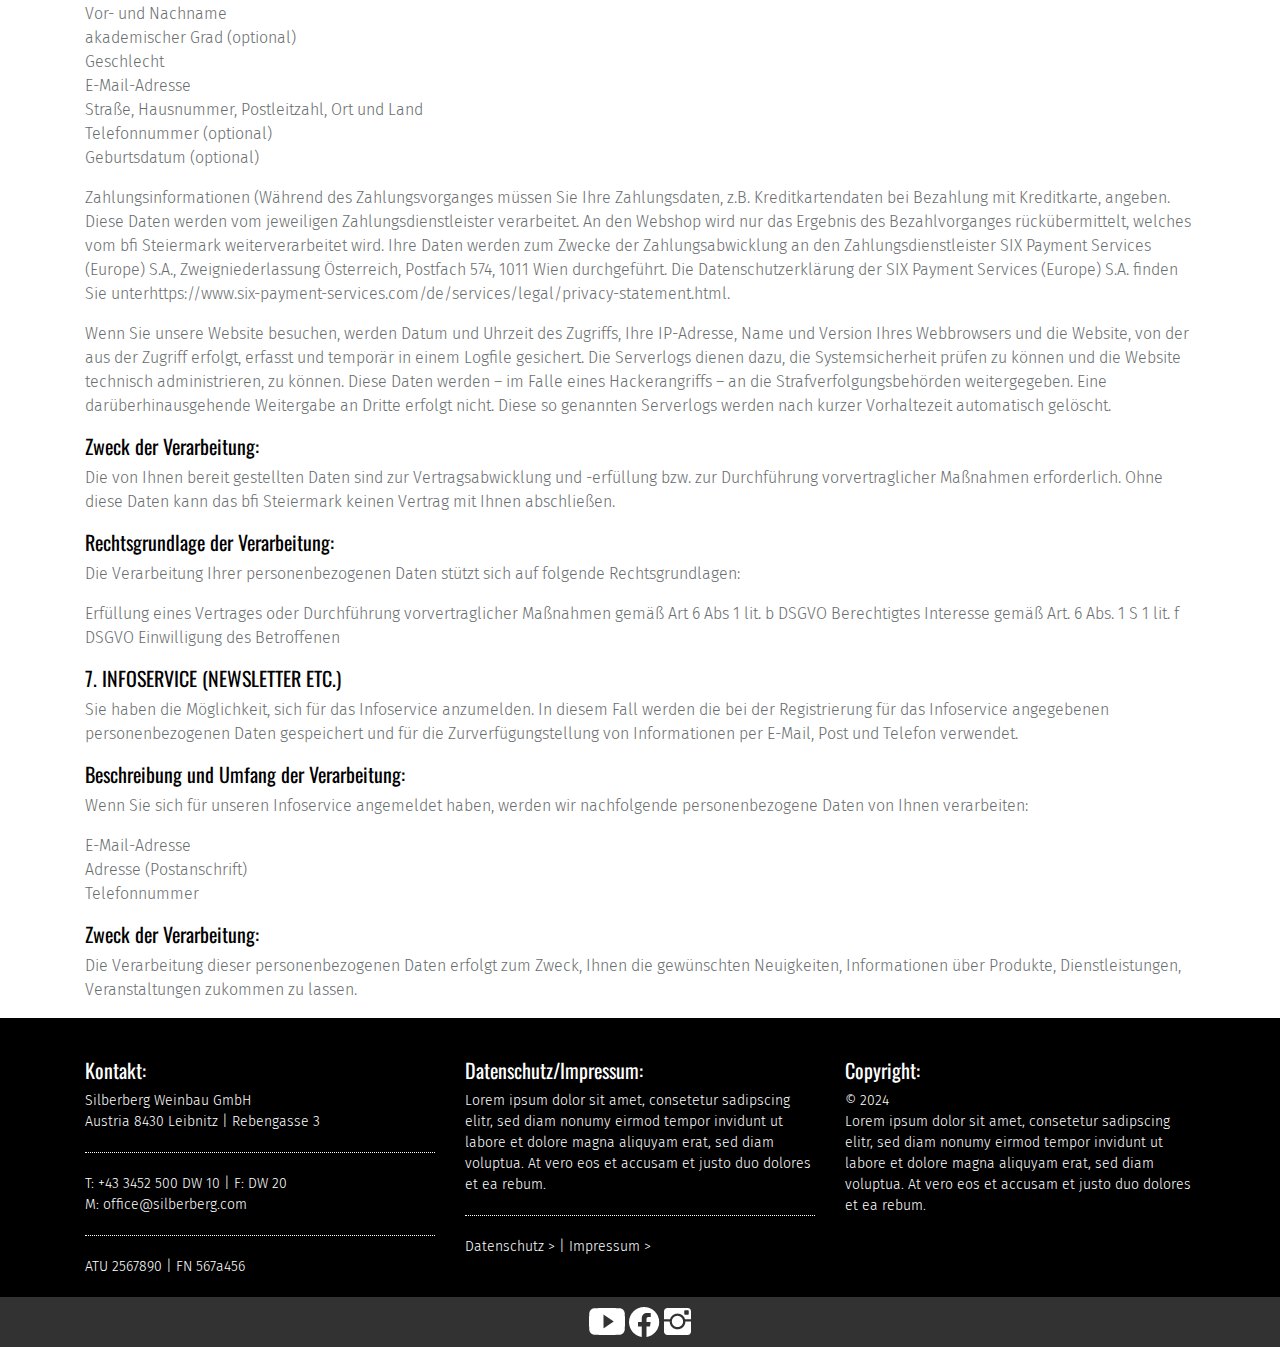
<file: pb01/sites/datenschutz.html>
<!DOCTYPE html>
<html>
<head>
    <title>Weingut Silberber - Datenschutzerklärung</title>
    <link href="../css/bootstrap.css" rel="stylesheet" type="text/css">
    <link href="../css/custom.css" rel="stylesheet" type="text/css">
    <meta charset="UTF-8">
    <meta name="description" content="Datenschutz Weingut Silberberg, wir halten uns an die aktuelle DSGVO">
    <meta name="keywords" content="Datenschutz">
</head>
<body>
    <header class="container">
        <nav class="navbar navbar-expand-lg navbar-light">
  <a class="navbar-brand" href="#">
      <img class="size-brand" src="../img/Logo_Silberberg.svg" alt="Silberberg, Weinbau Gmbh" title="Silberberg">
  </a>
  <button class="navbar-toggler" type="button" data-toggle="collapse" data-target="#navbarSupportedContent" aria-controls="navbarSupportedContent" aria-expanded="false" aria-label="Toggle navigation">
    <span class="navbar-toggler-icon"></span>
  </button>

  <div class="collapse navbar-collapse" id="navbarSupportedContent">
    <ul class="navbar-nav ml-auto">
      <li class="nav-item mx-auto">
        <a class="nav-link" href="../index.html">Zurück zur Startseite</a>
      </li>
    </ul>
  </div>
</nav>
    </header>
    <main class="container m-top-40">
<h4 class="text-left">ALLGEMEINE DATENSCHUTZERKLÄRUNG DES BFI STEIERMARK</h4>

<p>Der Schutz Ihrer persönlichen Daten ist dem bfi Steiermark ein besonderes Anliegen. Wir speichern und verarbeiten Ihre Daten vertraulich und ausschließlich auf Grundlage der gesetzlichen Bestimmungen (DSGVO, DSG, TKG). Im Folgenden informieren wir Sie über die Erhebung Ihrer personenbezogenen Daten. Diese Datenschutzrichtlinien gelten für sämtliche Aus- und Weiterbildungen, Prüfungen und Maßnahmen, die vom bfi Steiermark durchgeführt werden und wofür personenbezogene Daten verarbeitet werden.</p>

<p>Indem Sie auf unsere Website zugreifen oder sie in einer anderen Form nutzen, erklären Sie sich mit unseren Datenschutzrichtlinien einverstanden. Sollten Sie mit den nachfolgenden Bedingungen nicht einverstanden sein, bitten wir Sie, diese Website nicht abzurufen oder in irgendeiner anderen Form zu nutzen.</p>

<h5 class="text-left">1. ZWECKE DER DATENVERARBEITUNG</h5>

<p>Wir verarbeiten Ihre genannten personenbezogenen Daten – im erforderlichen Ausmaß – zu folgenden Zwecken:</p>

<p>Um Ihnen diese Website zur Verfügung zu stellen und Dienstleistungen anzubieten
Bereitstellung von Informationen für Interessierte und Teilnehmende über unsere Aus- und Weiterbildungen
Bearbeitung Ihrer Bestellung; Zahlungsabwicklung
Vertragsabwicklung und -erfüllung bzw. zur Durchführung vorvertraglicher Maßnahmen
Erfüllung gesetzlicher Dokumentations- und Übermittlungspflichten an Dritte
Erfüllung allfälliger Meldepflichten gegenüber den Interessierten und Teilnehmenden im Falle einer Verletzung des Datenschutzes</p>

<h5 class="text-left">2. SPEICHERDAUER</h5>

<p>>Ihre personenbezogenen Daten werden von uns nur so lange gespeichert, wie es unter Einhaltung der einschlägigen gesetzlichen Bestimmungen zur Erfüllung des jeweils genannten Zwecks notwendig ist. Wir speichern Ihre personenbezogenen Daten jedenfalls solange, als gesetzliche Aufbewahrungsfristen bestehen oder Verjährungsfristen betreffend potentieller Rechtsansprüche noch offen sind.</p>

<h5 class="text-left">3. IHRE RECHTE IM ZUSAMMENHANG MIT PERSONENBEZOGENEN DATEN</h5>

<p>Nach geltendem Recht sind Sie – sofern die jeweiligen Voraussetzungen des anwendbaren Rechts erfüllt sind – dazu berechtigt:</p>

<p>Bestätigung darüber zu verlangen, ob und welche Ihrer personenbezogenen Daten wir verarbeiten und Kopien dieser Daten zu erhalten,
die Berichtigung oder Löschung Ihrer personenbezogenen Daten zu verlangen,
von uns zu verlangen, die Verarbeitung Ihrer personenbezogenen Daten einzuschränken,
der Verarbeitung Ihrer personenbezogenen Daten zu widersprechen,
die gegebenenfalls für die Verarbeitung zuvor erteilte Einwilligung zu widerrufen (der Widerruf Ihrer Einwilligung hat keinen Einfluss auf die Rechtmäßigkeit der Verarbeitung, die vor Ihrem Widerruf aufgrund Ihrer Einwilligung erfolgt ist) und
Datenübertragbarkeit zu verlangen.
Wenn Sie der Meinung sind, dass die Verarbeitung Ihrer Daten nicht rechtskonform erfolgt, oder Ihre datenschutzrechtlichen Ansprüche verletzt worden sind, können Sie Ihre Beschwerde an die Datenschutzbehörde richten. In Österreich ist dies die:</p>

<p>Österreichische Datenschutzbehörde<br>

Barichgasse 40-42 | 1030 Wien<br>

Telefon: +43 152 152-0<br>

E-Mail: dsb@dsb.gv.at</p>

<h5 class="text-left">4. KONTAKTDATEN DES VERANTWORTLICHEN</h5>

<p>Sollten Sie zu der Verarbeitung Ihrer personenbezogenen Daten Fragen oder Anliegen haben, wenden Sie sich bitte an uns:</p>

<p>Verantwortlicher gemäß Art 4 Z 7 DSGVO:<br>

bfi Steiermark gGmbH | Keplerstraße 109 │ 8020 Graz<br>

Firmenbuchnummer: FN 593746 g<br>

Kontakt Datenschutzbeauftragte:r bfi Steiermark: datenschutz@bfi-stmk.at</p>

<h5 class="text-left">ÜBERMITTLUNG IHRER PERSONENBEZOGENEN DATEN</h5>

<p>Ihre personenbezogenen Daten werden grundsätzlich nur bfi-intern verarbeitet. Eine Übermittlung an Dritte erfolgt ausschließlich zur Erfüllung vertraglicher Verpflichtungen im Zusammenhang mit der Teilnahme an Kursen sowie zur Erfüllung gesetzlicher Verpflichtungen, im Zusammenhang mit Förderungen an Fördergeber:innen und dies nur im erforderlichen Umfang.</p>

<h5 class="text-left">6. ERHEBUNG VON DATEN AUF DER WEBSITE</h5>

<p>Beschreibung und Umfang der Verarbeitung:</p>

<p>Die Nutzung der Website ist grundsätzlich ohne jede Angabe personenbezogener Daten möglich. Wenn Sie über die Website mit uns Kontakt aufnehmen oder sich zu einer Aus- und Weiterbildung anmelden, müssen Sie uns die für die Abwicklung notwendigen personenbezogenen Daten zur Verfügung stellen. Ohne diese Daten ist eine Anmeldung zu einer Aus- und Weiterbildung oder eine Kontaktaufnahme nicht möglich.</p>

<p>Diese Website nutzt aus Gründen der Sicherheit und zum Schutz der Übertragung vertraulicher Inhalte eine SSL-Verschlüsselung. Eine verschlüsselte Verbindung erkennen Sie daran, dass die Adresszeile des Browsers von "http://" auf "https://" wechselt und an dem Schloss-Symbol in Ihrer Browserzeile. Wenn die SSL Verschlüsselung aktiviert ist, können die Daten, die Sie an uns übermitteln, nicht von Dritten mitgelesen werden.</p>

<p>Wir verarbeiten zur Vertragsabwicklung nachfolgende personenbezogenen Daten:</p>

<p>Vor- und Nachname<br>
akademischer Grad (optional)<br>
Geschlecht<br>
E-Mail-Adresse<br>
Straße, Hausnummer, Postleitzahl, Ort und Land<br>
Telefonnummer (optional)<br>
Geburtsdatum (optional)</p>
<p>Zahlungsinformationen (Während des Zahlungsvorganges müssen Sie Ihre Zahlungsdaten, z.B. Kreditkartendaten bei Bezahlung mit Kreditkarte, angeben. Diese Daten werden vom jeweiligen Zahlungsdienstleister verarbeitet. An den Webshop wird nur das Ergebnis des Bezahlvorganges rückübermittelt, welches vom bfi Steiermark weiterverarbeitet wird. Ihre Daten werden zum Zwecke der Zahlungsabwicklung an den Zahlungsdienstleister SIX Payment Services (Europe) S.A., Zweigniederlassung Österreich, Postfach 574, 1011 Wien durchgeführt. Die Datenschutzerklärung der SIX Payment Services (Europe) S.A. finden Sie unterhttps://www.six-payment-services.com/de/services/legal/privacy-statement.html.</p>
<p>Wenn Sie unsere Website besuchen, werden Datum und Uhrzeit des Zugriffs, Ihre IP-Adresse, Name und Version Ihres Webbrowsers und die Website, von der aus der Zugriff erfolgt, erfasst und temporär in einem Logfile gesichert. Die Serverlogs dienen dazu, die Systemsicherheit prüfen zu können und die Website technisch administrieren, zu können. Diese Daten werden – im Falle eines Hackerangriffs – an die Strafverfolgungsbehörden weitergegeben. Eine darüberhinausgehende Weitergabe an Dritte erfolgt nicht. Diese so genannten Serverlogs werden nach kurzer Vorhaltezeit automatisch gelöscht.</p>

<h5 class="text-left">Zweck der Verarbeitung:</h5>

<p>Die von Ihnen bereit gestellten Daten sind zur Vertragsabwicklung und -erfüllung bzw. zur Durchführung vorvertraglicher Maßnahmen erforderlich. Ohne diese Daten kann das bfi Steiermark keinen Vertrag mit Ihnen abschließen.</p>

        <h5 class="text-left">Rechtsgrundlage der Verarbeitung:</h5>

<p>Die Verarbeitung Ihrer personenbezogenen Daten stützt sich auf folgende Rechtsgrundlagen:</p>

<p>Erfüllung eines Vertrages oder Durchführung vorvertraglicher Maßnahmen gemäß Art 6 Abs 1 lit. b DSGVO
Berechtigtes Interesse gemäß Art. 6 Abs. 1 S 1 lit. f DSGVO
Einwilligung des Betroffenen</p>

        <h5 class="text-left">7. INFOSERVICE (NEWSLETTER ETC.)</h5>

<p>Sie haben die Möglichkeit, sich für das Infoservice anzumelden. In diesem Fall werden die bei der Registrierung für das Infoservice angegebenen personenbezogenen Daten gespeichert und für die Zurverfügungstellung von Informationen per E-Mail, Post und Telefon verwendet.</p>

<h5 class="text-left">Beschreibung und Umfang der Verarbeitung:</h5>

<p>Wenn Sie sich für unseren Infoservice angemeldet haben, werden wir nachfolgende personenbezogene Daten von Ihnen verarbeiten:</p>

<p>E-Mail-Adresse<br>
Adresse (Postanschrift)<br>
Telefonnummer</p>

<h5 class="text-left">Zweck der Verarbeitung:</h5>

<p>Die Verarbeitung dieser personenbezogenen Daten erfolgt zum Zweck, Ihnen die gewünschten Neuigkeiten, Informationen über Produkte, Dienstleistungen, Veranstaltungen zukommen zu lassen.</p>
    </main>
    <footer class="container-fluid">
    <div class="container">
        <div class="row">
            <div class="col-md-4">
                <h4>Kontakt:</h4>
                    Silberberg Weinbau GmbH<br>
                    Austria 8430 Leibnitz | Rebengasse 3
                    <div class="line"></div>
                    T: +43 3452 500 DW 10 | F: DW 20<br>
                    M: office@silberberg.com
                    <div class="line"></div>
                    ATU 2567890 | FN 567a456
            </div>
            <div class="col-md-4">
                <h4>Datenschutz/Impressum:</h4>
                     Lorem ipsum dolor sit amet, consetetur sadipscing elitr, sed diam nonumy eirmod tempor invidunt ut labore et dolore magna aliquyam erat, sed diam voluptua. At vero eos et accusam et justo duo dolores et ea rebum. 
                    <div class="line"></div>
                    <a class="disabled" href="datenschutz.html">Datenschutz ></a> | <a href="impressum.html">Impressum ></a>
            </div> 
            <div class="col-md-4">
                <h4>Copyright:</h4>
                    &copy; 2024<br>
                     Lorem ipsum dolor sit amet, consetetur sadipscing elitr, sed diam nonumy eirmod tempor invidunt ut labore et dolore magna aliquyam erat, sed diam voluptua. At vero eos et accusam et justo duo dolores et ea rebum. 
            </div>
        </div>
    </div>
    <div id="info" class="containter-fluid">
       <img src="../img/Icon%20ion-logo-youtube.png" alt="YouTube" title="YouTube"> <img src="../img/Icon%20ion-logo-facebook.png" alt="Facebook" title="Facebook"> <img src="../img/Icon%20ion-social-instagram.png" alt="Instagram" title="Instagram">
    </div>
</footer>
</body>
</html>
</file>
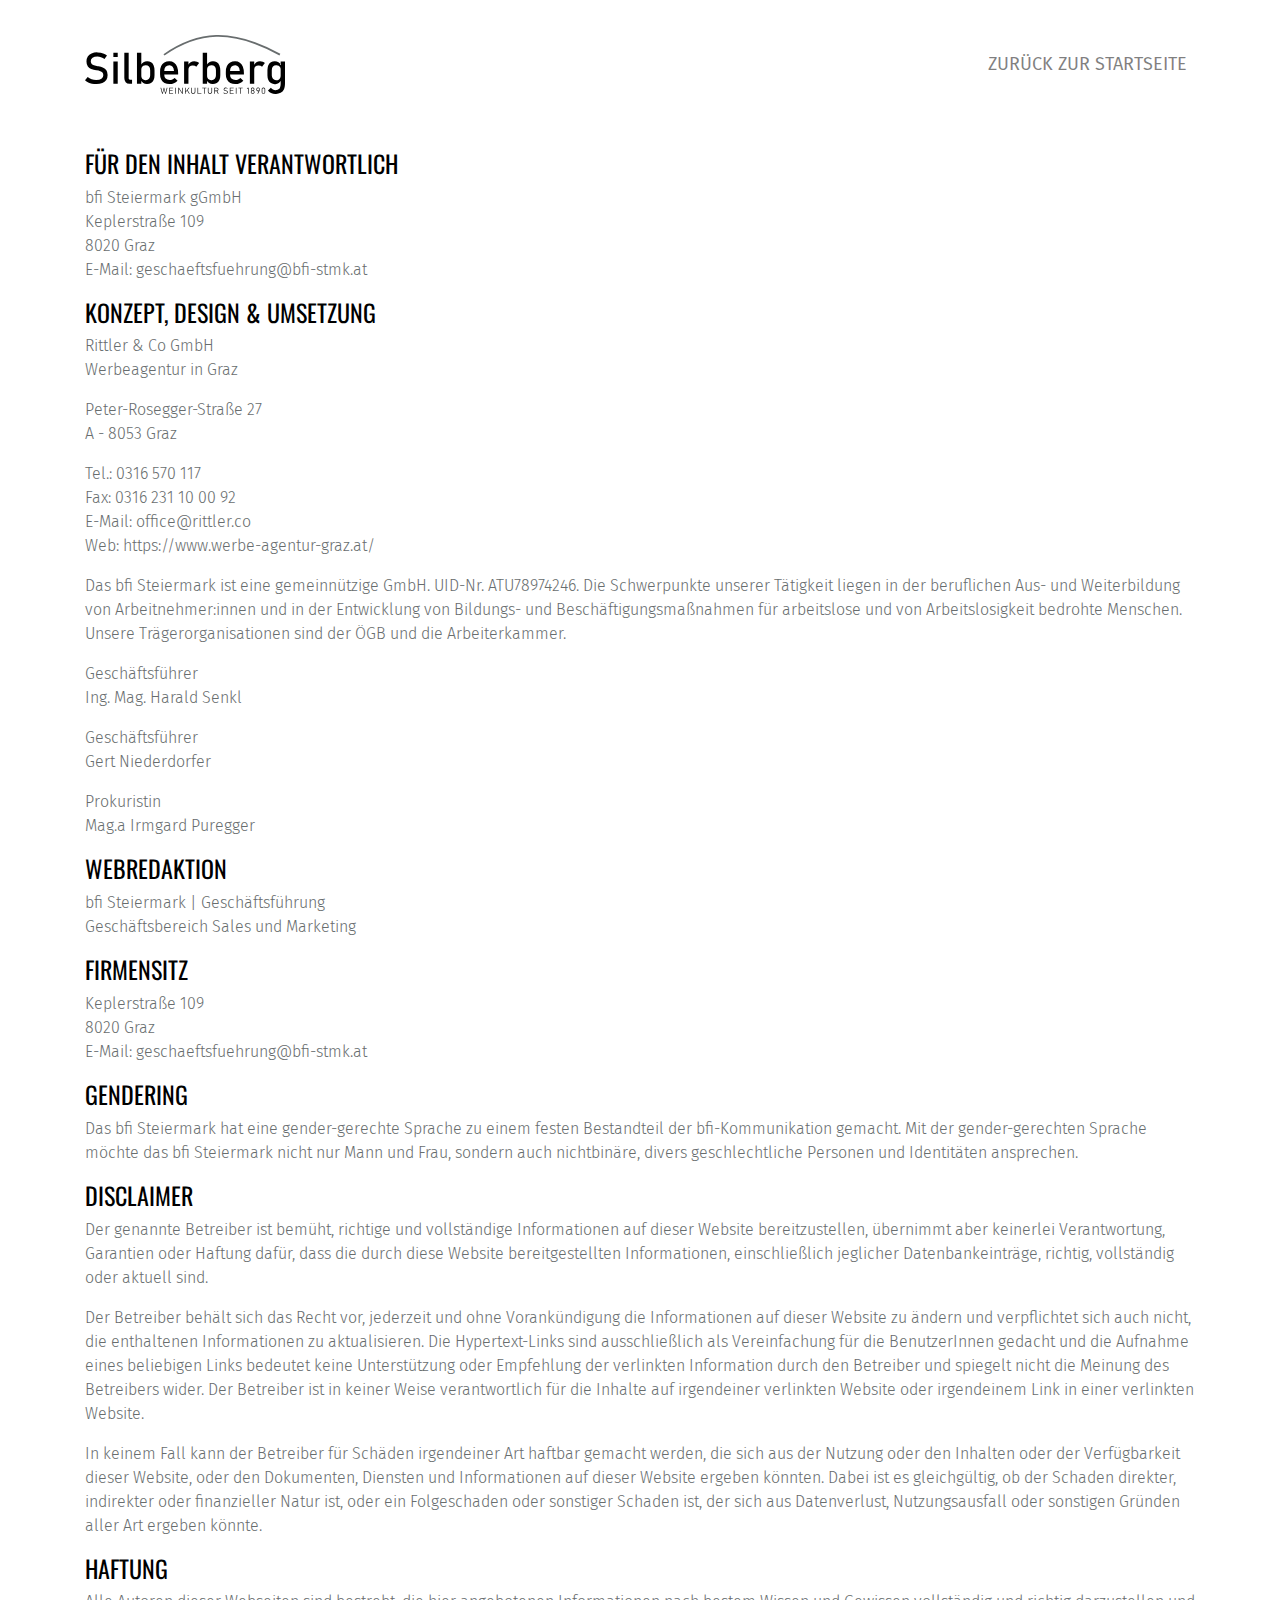
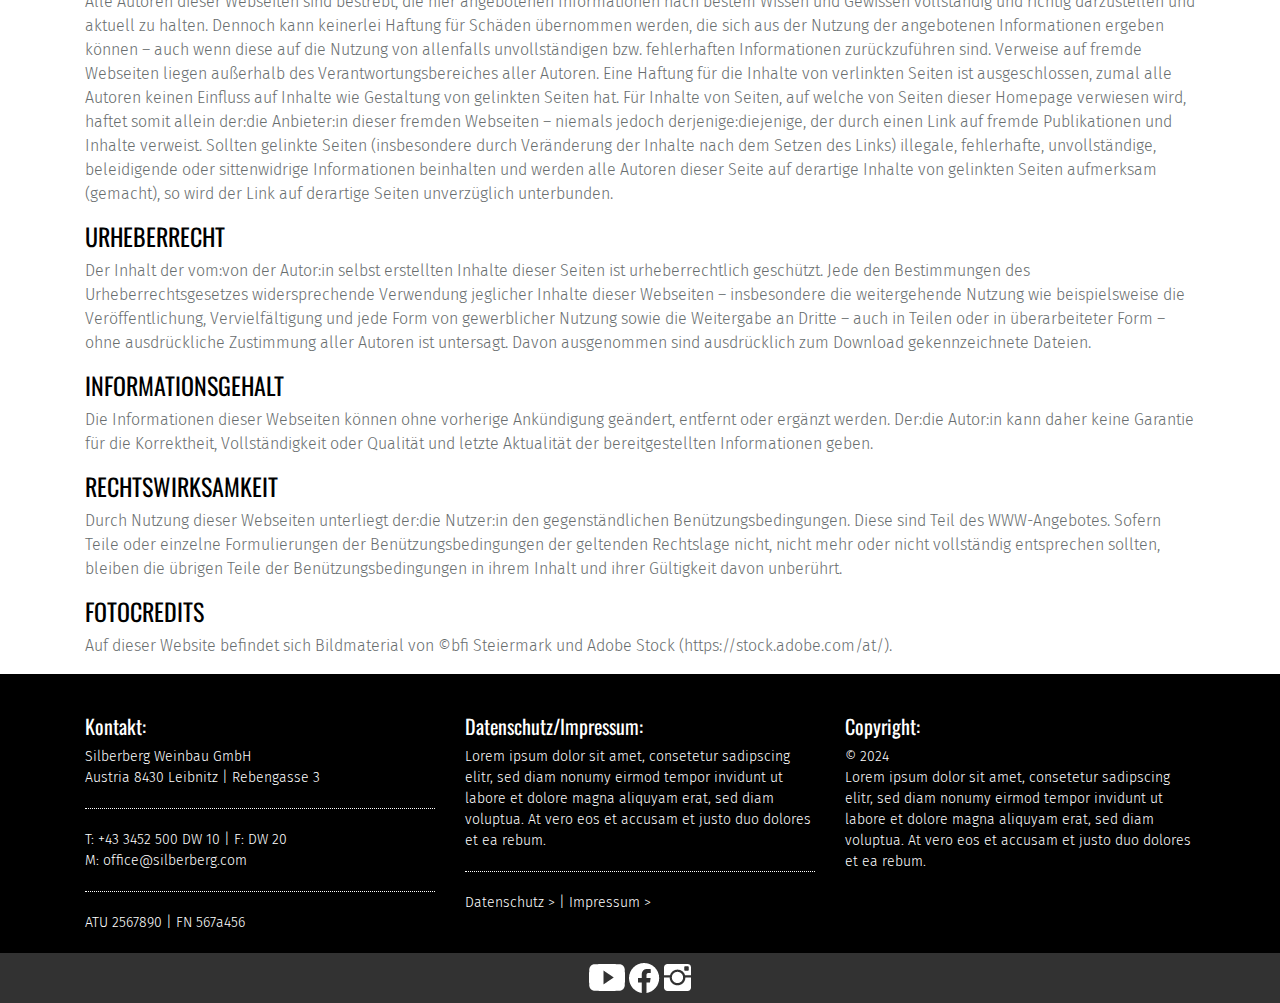
<file: pb01/sites/impressum.html>
<!DOCTYPE html>
<html>
<head>
    <title>Weingut Silberber - Impressum</title>
    <link href="../css/bootstrap.css" rel="stylesheet" type="text/css">
    <link href="../css/custom.css" rel="stylesheet" type="text/css">
    <meta charset="UTF-8">
    <meta name="description" content="Impressum Weingut Silberberg, Kontaktdaten und Informationen laut Veröffentlichungspflicht">
    <meta name="keywords" content="Impressum">
</head>
<body>
    <header class="container">
        <nav class="navbar navbar-expand-lg navbar-light">
  <a class="navbar-brand" href="#">
      <img class="size-brand" src="../img/Logo_Silberberg.svg" alt="Silberberg, Weinbau Gmbh" title="Silberberg">
  </a>
  <button class="navbar-toggler" type="button" data-toggle="collapse" data-target="#navbarSupportedContent" aria-controls="navbarSupportedContent" aria-expanded="false" aria-label="Toggle navigation">
    <span class="navbar-toggler-icon"></span>
  </button>

  <div class="collapse navbar-collapse" id="navbarSupportedContent">
    <ul class="navbar-nav ml-auto">
      <li class="nav-item mx-auto">
        <a class="nav-link" href="../index.html">Zurück zur Startseite</a>
      </li>
    </ul>
  </div>
</nav>
    </header>
    <main class="container m-top-40">
<h4 class="text-left">FÜR DEN INHALT VERANTWORTLICH</h4>

<p>bfi Steiermark gGmbH<br>
Keplerstraße 109<br>
8020 Graz<br>
E-Mail: geschaeftsfuehrung@bfi-stmk.at</p>

<h4 class="text-left">KONZEPT, DESIGN &amp; UMSETZUNG</h4>
<p>Rittler &amp; Co GmbH<br>
Werbeagentur in Graz</p>

<p>Peter-Rosegger-Straße 27<br>
A - 8053 Graz</p>

<p>Tel.: 0316 570 117<br>
Fax: 0316 231 10 00 92<br>
E-Mail: office@rittler.co<br>
Web: https://www.werbe-agentur-graz.at/</p>

 

<p>Das bfi Steiermark ist eine gemeinnützige GmbH. UID-Nr. ATU78974246. Die Schwerpunkte unserer Tätigkeit liegen in der beruflichen Aus- und Weiterbildung von Arbeitnehmer:innen und in der Entwicklung von Bildungs- und Beschäftigungsmaßnahmen für arbeitslose und von Arbeitslosigkeit bedrohte Menschen. Unsere Trägerorganisationen sind der ÖGB und die Arbeiterkammer.</p>

<p>Geschäftsführer<br>
Ing. Mag. Harald Senkl</p>

<p>Geschäftsführer<br>
Gert Niederdorfer</p>

<p>Prokuristin<br>
Mag.a Irmgard Puregger</p>


<h4 class="text-left">WEBREDAKTION</h4>

<p>bfi Steiermark | Geschäftsführung<br>
Geschäftsbereich Sales und Marketing</p>

<h4 class="text-left">FIRMENSITZ</h4>

<p>Keplerstraße 109<br>
8020 Graz<br>
E-Mail: geschaeftsfuehrung@bfi-stmk.at</p>

<h4 class="text-left">GENDERING</h4>

<p>Das bfi Steiermark hat eine gender-gerechte Sprache zu einem festen Bestandteil der bfi-Kommunikation gemacht. Mit der gender-gerechten Sprache möchte das bfi Steiermark nicht nur Mann und Frau, sondern auch nichtbinäre, divers geschlechtliche Personen und Identitäten ansprechen.</p>

<h4 class="text-left">DISCLAIMER</h4>

<p>Der genannte Betreiber ist bemüht, richtige und vollständige Informationen auf dieser Website bereitzustellen, übernimmt aber keinerlei Verantwortung, Garantien oder Haftung dafür, dass die durch diese Website bereitgestellten Informationen, einschließlich jeglicher Datenbankeinträge, richtig, vollständig oder aktuell sind.</p>

<p>Der Betreiber behält sich das Recht vor, jederzeit und ohne Vorankündigung die Informationen auf dieser Website zu ändern und verpflichtet sich auch nicht, die enthaltenen Informationen zu aktualisieren. Die Hypertext-Links sind ausschließlich als Vereinfachung für die BenutzerInnen gedacht und die Aufnahme eines beliebigen Links bedeutet keine Unterstützung oder Empfehlung der verlinkten Information durch den Betreiber und spiegelt nicht die Meinung des Betreibers wider. Der Betreiber ist in keiner Weise verantwortlich für die Inhalte auf irgendeiner verlinkten Website oder irgendeinem Link in einer verlinkten Website.</p>

<p>In keinem Fall kann der Betreiber für Schäden irgendeiner Art haftbar gemacht werden, die sich aus der Nutzung oder den Inhalten oder der Verfügbarkeit dieser Website, oder den Dokumenten, Diensten und Informationen auf dieser Website ergeben könnten. Dabei ist es gleichgültig, ob der Schaden direkter, indirekter oder finanzieller Natur ist, oder ein Folgeschaden oder sonstiger Schaden ist, der sich aus Datenverlust, Nutzungsausfall oder sonstigen Gründen aller Art ergeben könnte.</p>

<h4 class="text-left">HAFTUNG</h4>

<p>Alle Autoren dieser Webseiten sind bestrebt, die hier angebotenen Informationen nach bestem Wissen und Gewissen vollständig und richtig darzustellen und aktuell zu halten. Dennoch kann keinerlei Haftung für Schäden übernommen werden, die sich aus der Nutzung der angebotenen Informationen ergeben können – auch wenn diese auf die Nutzung von allenfalls unvollständigen bzw. fehlerhaften Informationen zurückzuführen sind. Verweise auf fremde Webseiten liegen außerhalb des Verantwortungsbereiches aller Autoren. Eine Haftung für die Inhalte von verlinkten Seiten ist ausgeschlossen, zumal alle Autoren keinen Einfluss auf Inhalte wie Gestaltung von gelinkten Seiten hat. Für Inhalte von Seiten, auf welche von Seiten dieser Homepage verwiesen wird, haftet somit allein der:die Anbieter:in dieser fremden Webseiten – niemals jedoch derjenige:diejenige, der durch einen Link auf fremde Publikationen und Inhalte verweist. Sollten gelinkte Seiten (insbesondere durch Veränderung der Inhalte nach dem Setzen des Links) illegale, fehlerhafte, unvollständige, beleidigende oder sittenwidrige Informationen beinhalten und werden alle Autoren dieser Seite auf derartige Inhalte von gelinkten Seiten aufmerksam (gemacht), so wird der Link auf derartige Seiten unverzüglich unterbunden.</p>

        <h4 class="text-left">URHEBERRECHT</h4>

<p>Der Inhalt der vom:von der Autor:in selbst erstellten Inhalte dieser Seiten ist urheberrechtlich geschützt. Jede den Bestimmungen des Urheberrechtsgesetzes widersprechende Verwendung jeglicher Inhalte dieser Webseiten – insbesondere die weitergehende Nutzung wie beispielsweise die Veröffentlichung, Vervielfältigung und jede Form von gewerblicher Nutzung sowie die Weitergabe an Dritte – auch in Teilen oder in überarbeiteter Form – ohne ausdrückliche Zustimmung aller  Autoren ist untersagt. Davon ausgenommen sind ausdrücklich zum Download gekennzeichnete Dateien.</p>

        <h4 class="text-left">INFORMATIONSGEHALT</h4>

<p>Die Informationen dieser Webseiten können ohne vorherige Ankündigung geändert, entfernt oder ergänzt werden. Der:die Autor:in kann daher keine Garantie für die Korrektheit, Vollständigkeit oder Qualität und letzte Aktualität der bereitgestellten Informationen geben.</p>

        <h4 class="text-left">RECHTSWIRKSAMKEIT</h4>

<p>Durch Nutzung dieser Webseiten unterliegt der:die Nutzer:in den gegenständlichen Benützungsbedingungen. Diese sind Teil des WWW-Angebotes. Sofern Teile oder einzelne Formulierungen der Benützungsbedingungen der geltenden Rechtslage nicht, nicht mehr oder nicht vollständig entsprechen sollten, bleiben die übrigen Teile der Benützungsbedingungen in ihrem Inhalt und ihrer Gültigkeit davon unberührt.</p>

        <h4 class="text-left">FOTOCREDITS</h4>

<p>Auf dieser Website befindet sich Bildmaterial von ©bfi Steiermark und Adobe Stock (https://stock.adobe.com/at/).</p>
    </main>
    <footer class="container-fluid">
    <div class="container">
        <div class="row">
            <div class="col-md-4">
                <h4>Kontakt:</h4>
                    Silberberg Weinbau GmbH<br>
                    Austria 8430 Leibnitz | Rebengasse 3
                    <div class="line"></div>
                    T: +43 3452 500 DW 10 | F: DW 20<br>
                    M: office@silberberg.com
                    <div class="line"></div>
                    ATU 2567890 | FN 567a456
            </div>
            <div class="col-md-4">
                <h4>Datenschutz/Impressum:</h4>
                     Lorem ipsum dolor sit amet, consetetur sadipscing elitr, sed diam nonumy eirmod tempor invidunt ut labore et dolore magna aliquyam erat, sed diam voluptua. At vero eos et accusam et justo duo dolores et ea rebum. 
                    <div class="line"></div>
                    <a href="datenschutz.html">Datenschutz ></a> | <a class="disabled" href="impressum.html">Impressum ></a>
            </div> 
            <div class="col-md-4">
                <h4>Copyright:</h4>
                    &copy; 2024<br>
                     Lorem ipsum dolor sit amet, consetetur sadipscing elitr, sed diam nonumy eirmod tempor invidunt ut labore et dolore magna aliquyam erat, sed diam voluptua. At vero eos et accusam et justo duo dolores et ea rebum. 
            </div>
        </div>
    </div>
    <div id="info" class="containter-fluid">
       <img src="../img/Icon%20ion-logo-youtube.png" alt="YouTube" title="YouTube"> <img src="../img/Icon%20ion-logo-facebook.png" alt="Facebook" title="Facebook"> <img src="../img/Icon%20ion-social-instagram.png" alt="Instagram" title="Instagram">
    </div>
</footer>
</body>
</html>
</file>
<file: pb01/css/custom.css>
@import url('https://fonts.googleapis.com/css2?family=Fira+Sans:wght@300;400;500&family=Oswald:wght@200..700&display=swap');
    
body {
    font-family: Fira Sans, sans-serif;
    font-weight: 300;
    font-size: 16px;
    color: #686D6E; 
    padding: 0;
    margin: 0;
    hyphens: auto;
}

h1,h2,h3,h4,h5 {
    font-family: Oswald, sans-serif;
    font-weight: 400;
    color: rgb(0,0,0);
    text-align: center;
}

.block {
    text-align: justify;
    margin: 20px 0;
}

header {
    margin-top: 20px;
}

section {
    margin: 40px 0;
}

#schank, #winzer {
    padding: 40px 0 !important;
    background-color: rgba(104,109,110,0.2);
    overflow: auto;
}

#kontakt {
    overflow: auto;
}

.container-fluid {
    padding: 0 !important;
}

.navbar {
    font-size: 18px;
    font-weight: 400;
    text-transform: uppercase;
    padding: 10px 0;
}


.size-brand {
    max-width: 200px;
}

.but-top:link, .but-top:visited {
    font-size: 12px;
    text-transform: uppercase;
    text-decoration: underline;
    color: #686D6E;
    float: right;
    margin-top: 40px;
}

.card-text {
    font-size: 14px;
}

.m-top {
    margin-top: 20px;
}

.m-top-40 {
    margin-top: 40px;
}

.wine {
    width: 100%;
    background-color: rgba(0,0,0,0.1);
    padding: 10px;
    list-style-position: inside;
}

.wine li {
    border-bottom: solid 1px #686D6E;
}

.price {
    font-size: 20px;
    font-weight: 500;
}

.bold {
    font-weight: 500;
    font-size: 18px;
    color: rgb(0,0,0);
}

.line {
    width: 100%;
    border-top: solid 2px #686D6E;
    margin: 20px 0;
}

footer .line {
    width: 100%;
    border-top: dotted 1px rgb(255,255,255);
    margin: 20px 0;
}

.btn-custom {
    background-color: rgba(0,0,0,0.3);
    color: rgb(255,255,255);
    text-transform: uppercase;
    font-size: 20px;
}

footer {
    background-color: rgb(0,0,0);
    padding: 40px 0 !important;
    color: rgb(255,255,255);
    font-size: 14px;
}

footer h4 {
    color: rgb(255,255,255);
    text-align: left;
    margin-top: 40px;
    font-size: 20px;
    
}

#info {
    background-color: rgb(50,50,50);
    padding: 10px 0;
    text-align: center;
    margin-top: 20px;
}

.text-left {
    text-align: left;
}

.disabled {
    pointer-events: none;
    cursor: default;
}


footer a:link, footer a:visited {
    color: rgb(255,255,255);
    text-decoration: none;
}
</file>
<file: #HG LB/Web/html+css/first_html/css/custom.css>
@import url('https://fonts.googleapis.com/css2?family=Anton&family=Fira+Sans:ital,wght@0,100;0,200;0,300;0,400;0,500;0,600;0,700;0,800;0,900;1,100;1,200;1,300;1,400;1,500;1,600;1,700;1,800;1,900&display=swap');


body {
    font-family: Fira Sans, sans-serif;
    font-weight: 300;
    text-align: left;
    color: rgb(0,0,0);
    hyphens: auto;
}

h1, h2 {
    font-family: Anton, sans-serif;
    color: rgb(70,70,70);
    text-align: center;
}

header, nav {
    max-width: 1280px;
    height: auto;
    margin: 40px auto;
}

nav ul {
    list-style-type: none;
    list-style-position: inside;
    font-size: 24px;
    text-transform: uppercase;
    font-weight: 500;
}

nav li {
    display: inline-block;
    margin: 0 10px;
}

main {
    max-width: 1260px;
    height: auto;
    margin: 40px auto;
    padding: 10px;
    border: dotted 1px rgb(0,0,0);
    background-color: rgb(210,210,210);
}

footer {
    max-width: 1280px;
    height: auto;
    margin: 40px auto;
    background-color: rgb(0,0,0);
    color: rgb(255,255,255);
    text-align: center;
    padding: 40px 0;
}

.img-fill {
    width: 100%;
}

.nav-center {
    text-align: center;
}

.text-block {
    text-align: justify;
}


/* Pseudoselektoren für die Links */


a:link, a:visited {
    color: rgb(0,0,0);
    text-decoration: none;
}

a:hover {
    color: rgb(255,0,0);
}

/* Breakpoint Tablet 768px */

@media only screen and (max-width: 768px) {
    
main {
      background-color: rgba(255,0,0,0.3);  
    }

nav ul {
    font-size: 18px;
}

nav li {
    display: block;
    margin: 5px 0;
}
    
}
</file>
<file: #HG LB/Web/w_html/bootstrap/css/style.css>
@import url('https://fonts.googleapis.com/css2?family=Lora:ital,wght@0,400..700;1,400..700&family=Roboto:ital,wght@0,100;0,300;0,400;0,500;0,700;0,900;1,100;1,300;1,400;1,500;1,700;1,900&display=swap');

:root {
    --white: rgb(255,255,255);
    --black: rgb(0,0,0);
    --grey: rgb(104,109,110);
}

html,
html * {
    hyphens: auto;
    box-sizing: border-box;
    margin: 0;
    padding: 0;
}

body {
    font-family: Roboto, sans-serif;
    font-weight: 300;
    color: var(--black);
    text-align: left;
    margin: 0;
    padding: 0;
}

h1,h2,h3,h4,h5 {
    font-family: Lora, serif;
    color: var(--grey);
    text-align: center;
}

#brand {
    display: flex;
    justify-content: center;
    margin-top: 20px;
}

.logo-size {
    width: 20%;
}

.navbar {
    font-size: 18px;
    font-weight: 400;
    text-transform: uppercase;
}

.container-fluid {
    padding: 0 !important; 
}

.block {
    text-align: justify;
    margin: 20px 0;
}

.space-top {
    margin-top: 40px;
}

.but-top {
    float: right;
    margin: 20px 0;
}

.but-top a:link, .but-top a:visited {
    color: var(--black);
    text-decoration: none;
}

.parallax-01 {
    background-image: url(../img/silberberg_weingarten_weisswein_weinrebe.png);
    min-height: 600px;
    background-attachment: fixed;
    background-position: center;
    background-repeat: no-repeat;
    background-size: cover;
}

.card-text {
    font-size: 14px;
}

.btn-common {
    background-color: var(--grey);
    color: var(--white);
    text-transform: uppercase;
}

#weingut {
    overflow: auto;
}


/* Breakpoint für Tablet - 768px */

@media only screen and (max-width: 768px) {
  
.logo-size {
    width: 40%;
}
    
}
</file>
